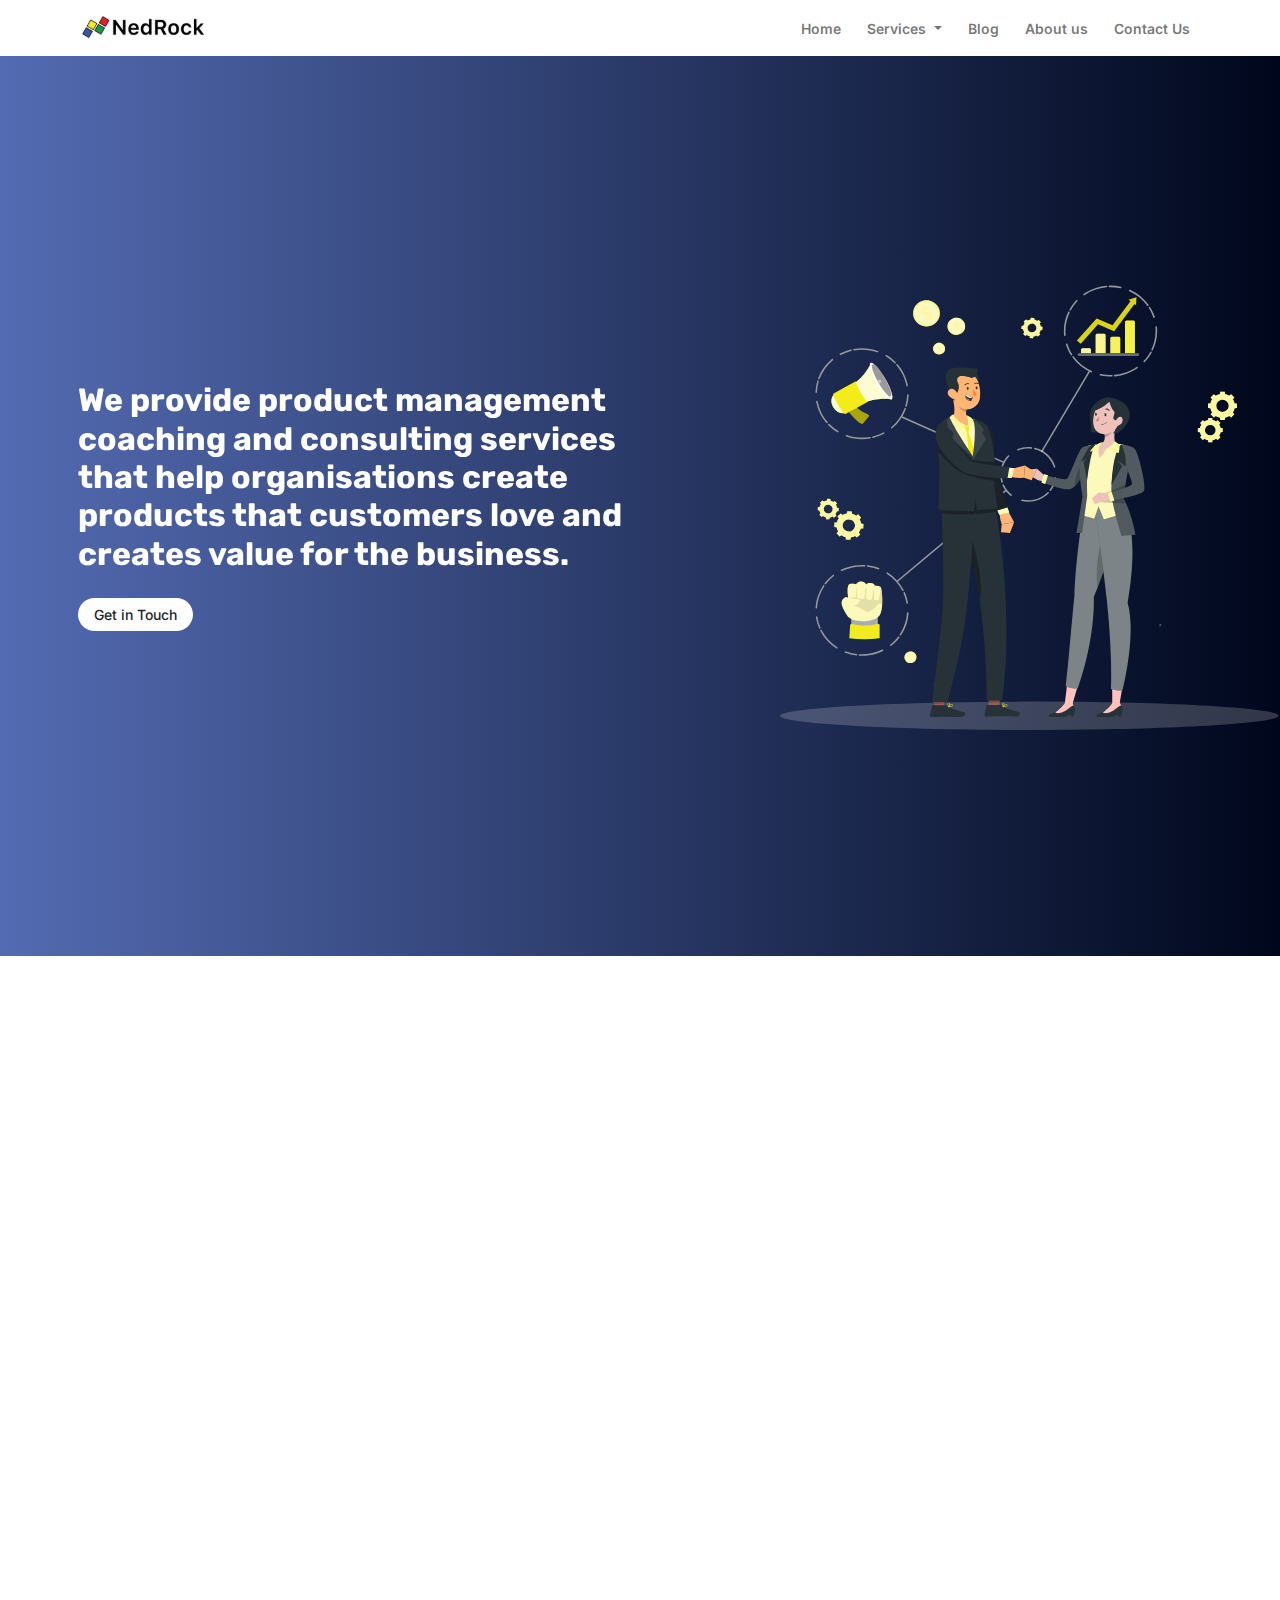
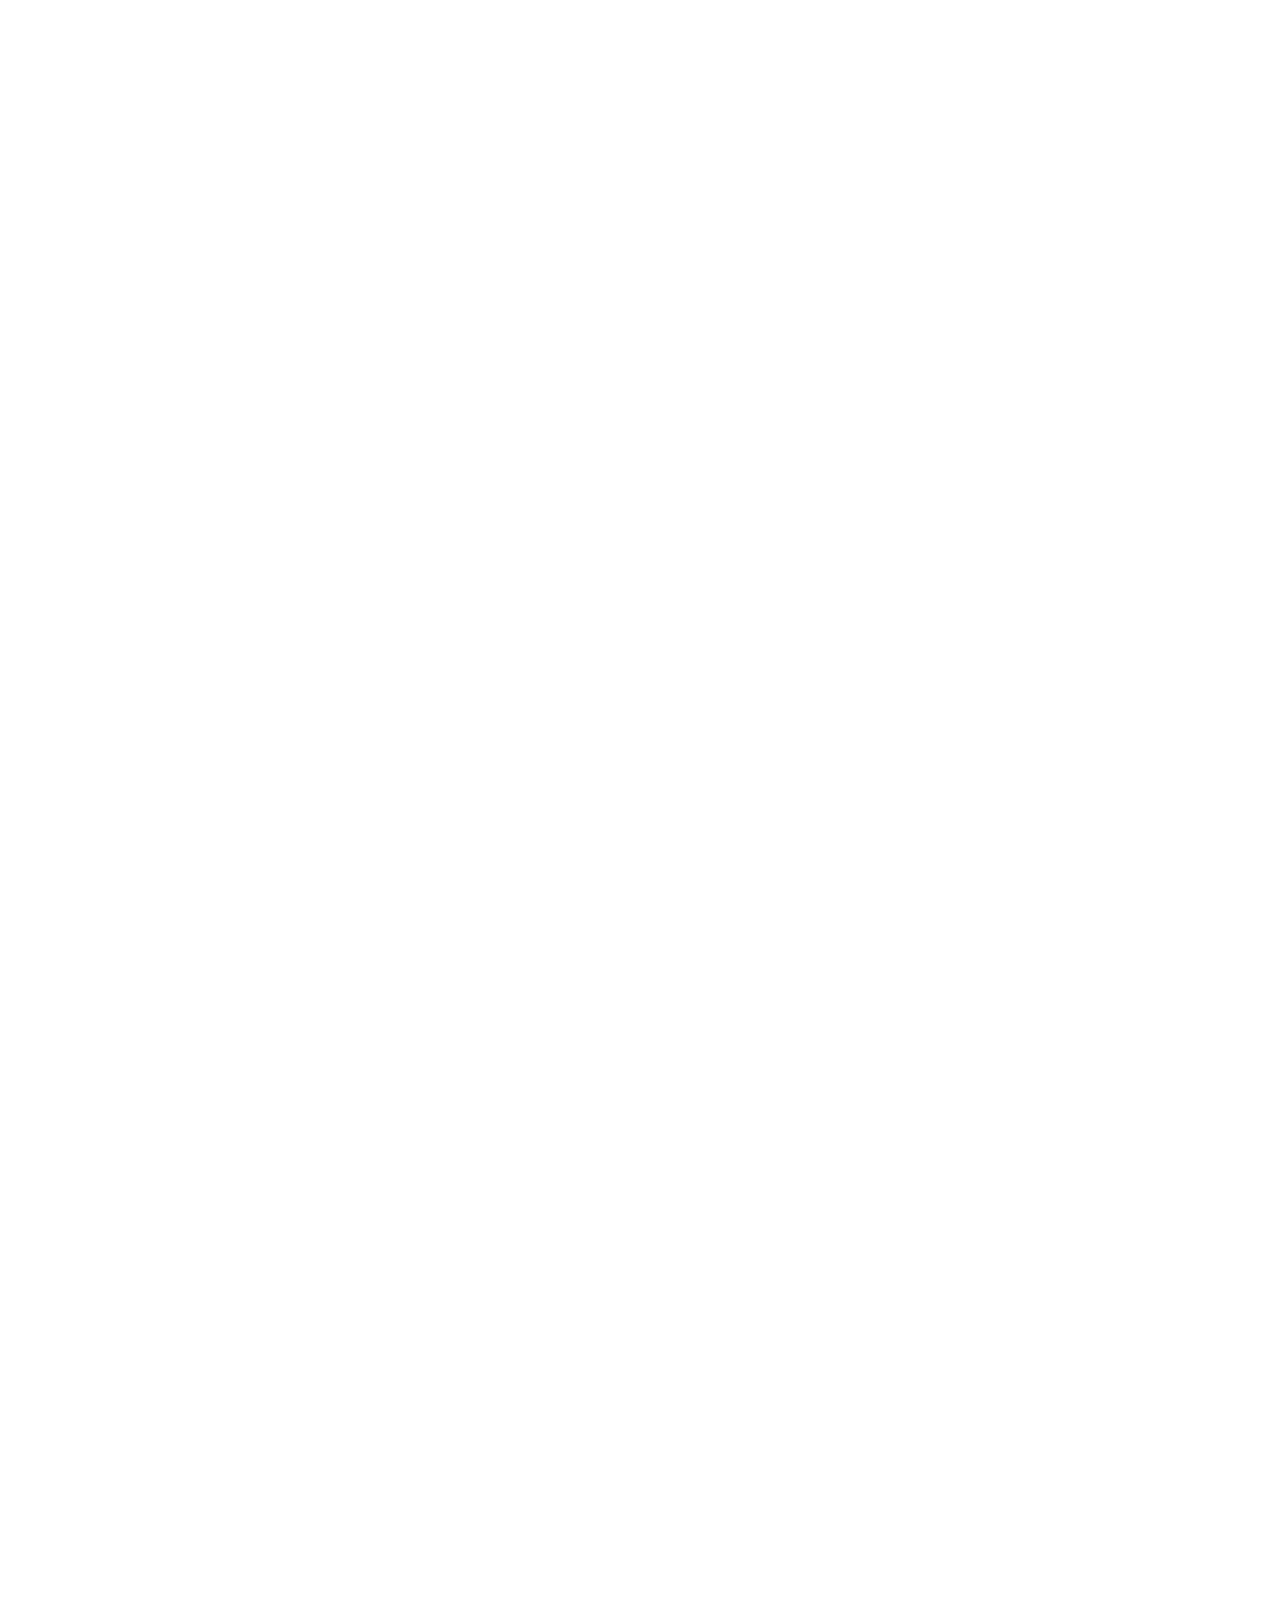
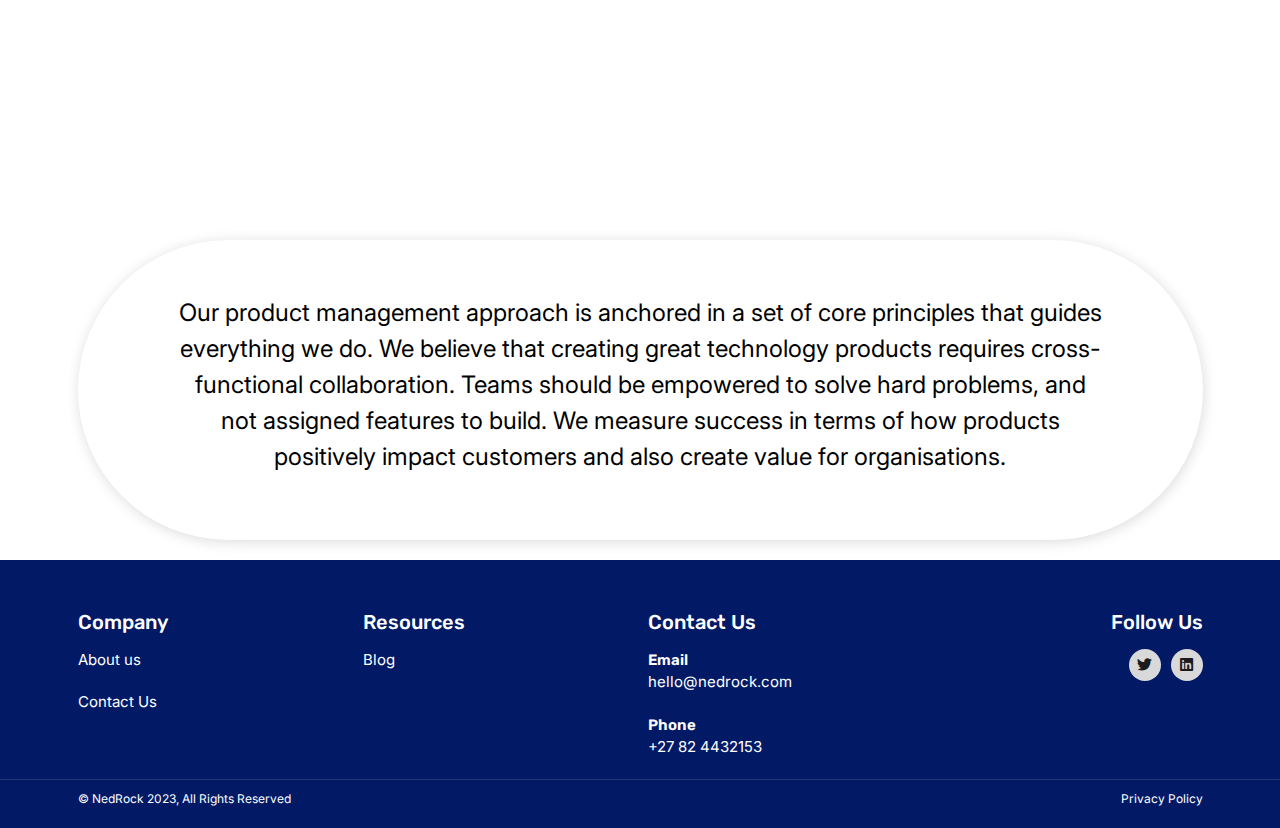
<file: index.html>
<!DOCTYPE html>
<html lang="en">

<head>
    <meta charset="UTF-8">
    <meta http-equiv="X-UA-Compatible" content="IE=edge">
    <meta name="viewport" content="width=device-width, initial-scale=1.0">
    <meta name="theme-color" content="#e2003a">
    <meta name="description"
        content="Our mission is to help our clients discover and deliver valuable technology products that customers love">
    <title>NedRock</title>
    <link rel="apple-touch-icon" sizes="180x180" href="images/favicon/apple-touch-icon.png">
    <link rel="icon" type="image/png" sizes="32x32" href="images/favicon//favicon-32x32.png">
    <link rel="icon" type="image/png" sizes="16x16" href="images/favicon//favicon-16x16.png">
    <link rel="manifest" href="images/favicon//site.webmanifest">
    <link rel="mask-icon" href="images/favicon//safari-pinned-tab.svg" color="#5bbad5">
    <meta name="msapplication-TileColor" content="#e2003a">


    <link rel="stylesheet" href="css/bootstrap.min.css">
    <link href="https://unpkg.com/aos@2.3.1/dist/aos.css" rel="stylesheet">
    <link rel="stylesheet" href="css/jquery.fancybox.min.css">
    <link rel="stylesheet" href="https://cdnjs.cloudflare.com/ajax/libs/animate.css/4.1.1/animate.min.css" />
    <link rel="stylesheet" href="css/all.min.css">
    <link rel="stylesheet" href="css/style.css">
    <link rel="stylesheet" href="css/responsive.css">
</head>

<body>

    <nav class="navbar navbar-expand-lg navbar-light bg-white">
        <div class="container">
            <a class="navbar-brand" href="index.html"><img src="images/logo.svg" alt=""></a>
            <button class="navbar-toggler" type="button" data-bs-toggle="collapse" data-bs-target="#navbarScroll"
                aria-controls="navbarScroll" aria-expanded="false" aria-label="Toggle navigation">
                <span class="navbar-toggler-icon"></span>
            </button>
            <div class="collapse navbar-collapse" id="navbarScroll">
                <ul class="navbar-nav ms-auto my-2 my-lg-0 navbar-nav-scroll" style="--bs-scroll-height: 100px;">
                    <li class="nav-item">
                        <a class="nav-link" aria-current="page" href="index.html">Home</a>
                    </li>
                    <li class="nav-item dropdown">
                        <a class="nav-link dropdown-toggle" href="#" role="button" data-bs-toggle="dropdown"
                            aria-expanded="false">
                            Services
                        </a>
                        <ul class="dropdown-menu">
                            <li><a class="dropdown-item" href="product-coaching.html">Product Coaching</a></li>
                            <li><a class="dropdown-item" href="product-consulting.html">Product Consulting</a></li>
                            <li><a class="dropdown-item" href="product-discovery.html">Product Discovery</a></li>
                            <li><a class="dropdown-item" href="product-analytics.html">Product Analytics</a></li>
                        </ul>
                    </li>
                    <li class="nav-item">
                        <a class="nav-link" href="http://nedrock.com/blog/">Blog</a>
                    </li>
                    <li class="nav-item">
                        <a class="nav-link" href="about-us.html">About us</a>
                    </li>

                    <li class="nav-item">
                        <a class="nav-link" href="contact-us.html">Contact Us</a>
                    </li>


                </ul>

            </div>
        </div>
    </nav>
    <section class="banner-gradient-wrapper">
        <div class="banner-img">
            <img src="images/customer-relation.svg" alt="customer-relation">

        </div>
        <div class="container h-100 d-flex align-items-center">
            <div class="row">
                <div class="col-lg-6 col-md-12">
                    <h1 style=""  data-aos="fade-up" data-aos-duration="800"    class="leftimg">We provide product management
                        coaching and consulting
                        services that help organisations create products that customers love and creates value for the
                        business.</h1>

                      
                    <a href="contact-us.html" class="btn btn-white">Get in Touch</a>
                </div>
            </div>
        </div>
    </section>
    <section class="what-we-offer-wrapper pt-7 pb-7">
        <div class="container">
            <h5 class="main-title" data-aos="fade-up" data-aos-duration="800">What we offer</h5>
            <div class="row d-flex align-items-center pt-7 pb-7">
                <div class="col-lg-6 col-md-12">

                    <img class="smallimag" data-aos="fade-up" data-aos-duration="800" src="images/product-coaching.svg"
                        alt="product-coaching">
                </div>
                <div class="col-lg-6 col-md-12">
                    <div class="offer-list" data-aos="fade-up" data-aos-duration="800">
                        <h6>Product Coaching</h6>
                        <p>Our experienced coaches will work alongside<br> your people imparting product management <br>
                            knowledge and skills.</p>
                        <a href="product-coaching.html" class="btn btn-primary">Learn more</a>
                    </div>

                </div>


            </div>
            <div class="row d-flex align-items-center pt-7 pb-7 column-reverse">

                <div class="col-lg-6 col-md-12">
                    <div class="offer-list" data-aos="fade-up" data-aos-duration="800">
                        <h6>Product Consulting</h6>
                        <p>We can support you with defining product <br> vision, product strategy, roadmap, hiring,<br>
                            structuring product teams and more.</p>
                        <a href="product-consulting.html" class="btn btn-primary">Learn more</a>
                    </div>

                </div>
                <div class="col-lg-6 col-md-12">
                    <div class="text-end">
                        <img class="smallimag" data-aos="fade-up" data-aos-duration="800"
                            src="images/product-consulting.svg" alt="product-consulting">
                    </div>
                </div>
            </div>
            <div class="row d-flex align-items-center pt-7 pb-7">
                <div class="col-lg-6 col-md-12">

                    <img class="smallimag" data-aos="fade-up" data-aos-duration="800" src="images/product-discovery.svg"
                        alt="product-discovery">
                </div>
                <div class="col-lg-6 col-md-12">
                    <div class="offer-list" data-aos="fade-up" data-aos-duration="800">
                        <h6>Product Discovery</h6>
                        <p>We work with product teams and help them <br> discover the right product by adopting<br>
                            modern
                            product discovery practices.</p>
                        <a href="product-discovery.html" class="btn btn-primary">Learn more</a>
                    </div>

                </div>
            </div>
            <div class="row d-flex align-items-center pt-7 pb-7 column-reverse">

                <div class="col-lg-6 col-md-12">
                    <div class="offer-list" data-aos="fade-up" data-aos-duration="800">
                        <h6>Product Analytics</h6>
                        <p>Analytics tracks how users behave and use<br> your product. We help define your metrics,
                            and<br> also
                            plan and implement product analytics.</p>
                        <a href="product-analytics.html" class="btn btn-primary">Learn more</a>
                    </div>

                </div>
                <div class="col-lg-6 col-md-12">
                    <div class="text-end">
                        <img class="smallimag" data-aos="fade-up" data-aos-duration="800"
                            src="images/product-analysis.svg" alt="/product-analysis">

                    </div>
                </div>
            </div>
        </div>
    </section>

    <section class="approch-wrapper">
        <div class="container">
            <h5 class="main-title text-center" data-aos="fade-up" data-aos-duration="800">Our Approach</h5>
            <div class="row">
                <div class="col-lg-12" style="margin-top: -32px;">
                    <div class="appro-info">
                        <p>Our product management approach is anchored in a set of core principles that guides
                            everything we do. We believe that creating great technology products requires
                            cross-functional collaboration. Teams should be empowered to solve hard problems, and not
                            assigned features to build. We measure success in terms of how products positively impact
                            customers and also create value for organisations.</p>
                    </div>
                </div>
            </div>

        </div>
    </section>

    <!-- <section class="customer-wrapper">
        <div class="container">
            <h5 class="main-title text-center" data-aos="fade-up" data-aos-duration="800">Our Customers</h5>
            <div class="row">
                <div class="col-lg-12">
                 <ul class="customer-logo-flex">
                     <li data-aos="fade-up" data-aos-duration="800">
                        <img src="images/ServCraft_whitebg 1.png" alt="">
                     </li>
                     <li data-aos="fade-up" data-aos-duration="800">
                        <img src="images/voyc 1.png" alt="">
                     </li>
                     <li data-aos="fade-up" data-aos-duration="800">
                        <img src="images/polymorph 1.png" alt="">
                     </li>
                     <li data-aos="fade-up" data-aos-duration="800">
                        <img src="images/injini-logo 1.png" alt="">
                     </li>
                     <li data-aos="fade-up" data-aos-duration="800">
                        <img src="images/logo-22seven 1.png" alt="">
                     </li>
                 </ul>
                </div>
            </div>

        </div>
    </section> -->

    <footer>
        <div class="container">
            <div class="row">
                <div class="col-lg-3 col-md-12">
                    <h6>Company</h6>
                    <ul>
                        <li>
                            <a href="about-us.html">About us</a>
                        </li>
                        <li>
                            <a href="contact-us.html">Contact Us</a>
                        </li>
                    </ul>
                </div>
                <div class="col-lg-3 col-md-12">
                    <h6>Resources</h6>
                    <ul>
                        <li>
                            <a href=" http://nedrock.com/blog/">Blog</a>
                        </li>

                    </ul>
                </div>
                <div class="col-lg-3 col-md-12">
                    <h6>Contact Us</h6>
                    <ul>
                        <li>
                            <span>Email
                            </span>
                            <a href="mailto: hello@nedrock.com"> hello@nedrock.com</a>
                        </li>
                        <li>
                            <span>Phone
                            </span>
                            <a href="tel:+27824432153">+27 82 4432153</a>
                        </li>
                    </ul>
                </div>
                <div class="col-lg-3 col-md-12 d-flex align-items-end flex-column">
                    <h6>Follow Us</h6>
                    <ul class="d-flex align-items-center">
                        <li>
                            <a class="social-icon me-2" href="https://twitter.com/nedrocksa"><i
                                    class="fab fa-twitter"></i></a>
                        </li>
                        <li class="ps-2">
                            <a class="social-icon" href="https://www.linkedin.com/company/15159269"><i
                                    class="fab fa-linkedin"></i></a>
                        </li>
                    </ul>
                </div>

            </div>
        </div>
        <div class="copyright">
            <div class="container">
                <div class="row">
                    <div class="col-lg-6 col-md-6 col-6">
                        <p>© NedRock 2023, All Rights Reserved</p>
                    </div>
                    <div class="col-lg-6 col-md-6 col-6">
                        <a href="privacy.html">Privacy Policy</a>
                    </div>


                </div>
            </div>
        </div>

    </footer>

    <script src="js/jquery.3.6.0.min.js"></script>
    <script src="js/bootstrap.min.js"></script>
    <script src="js/jquery.fancybox.min.js"></script>
    <script src="https://unpkg.com/aos@2.3.1/dist/aos.js"></script>
    <script>
        AOS.init();
    </script>

</body>

</html>
</file>
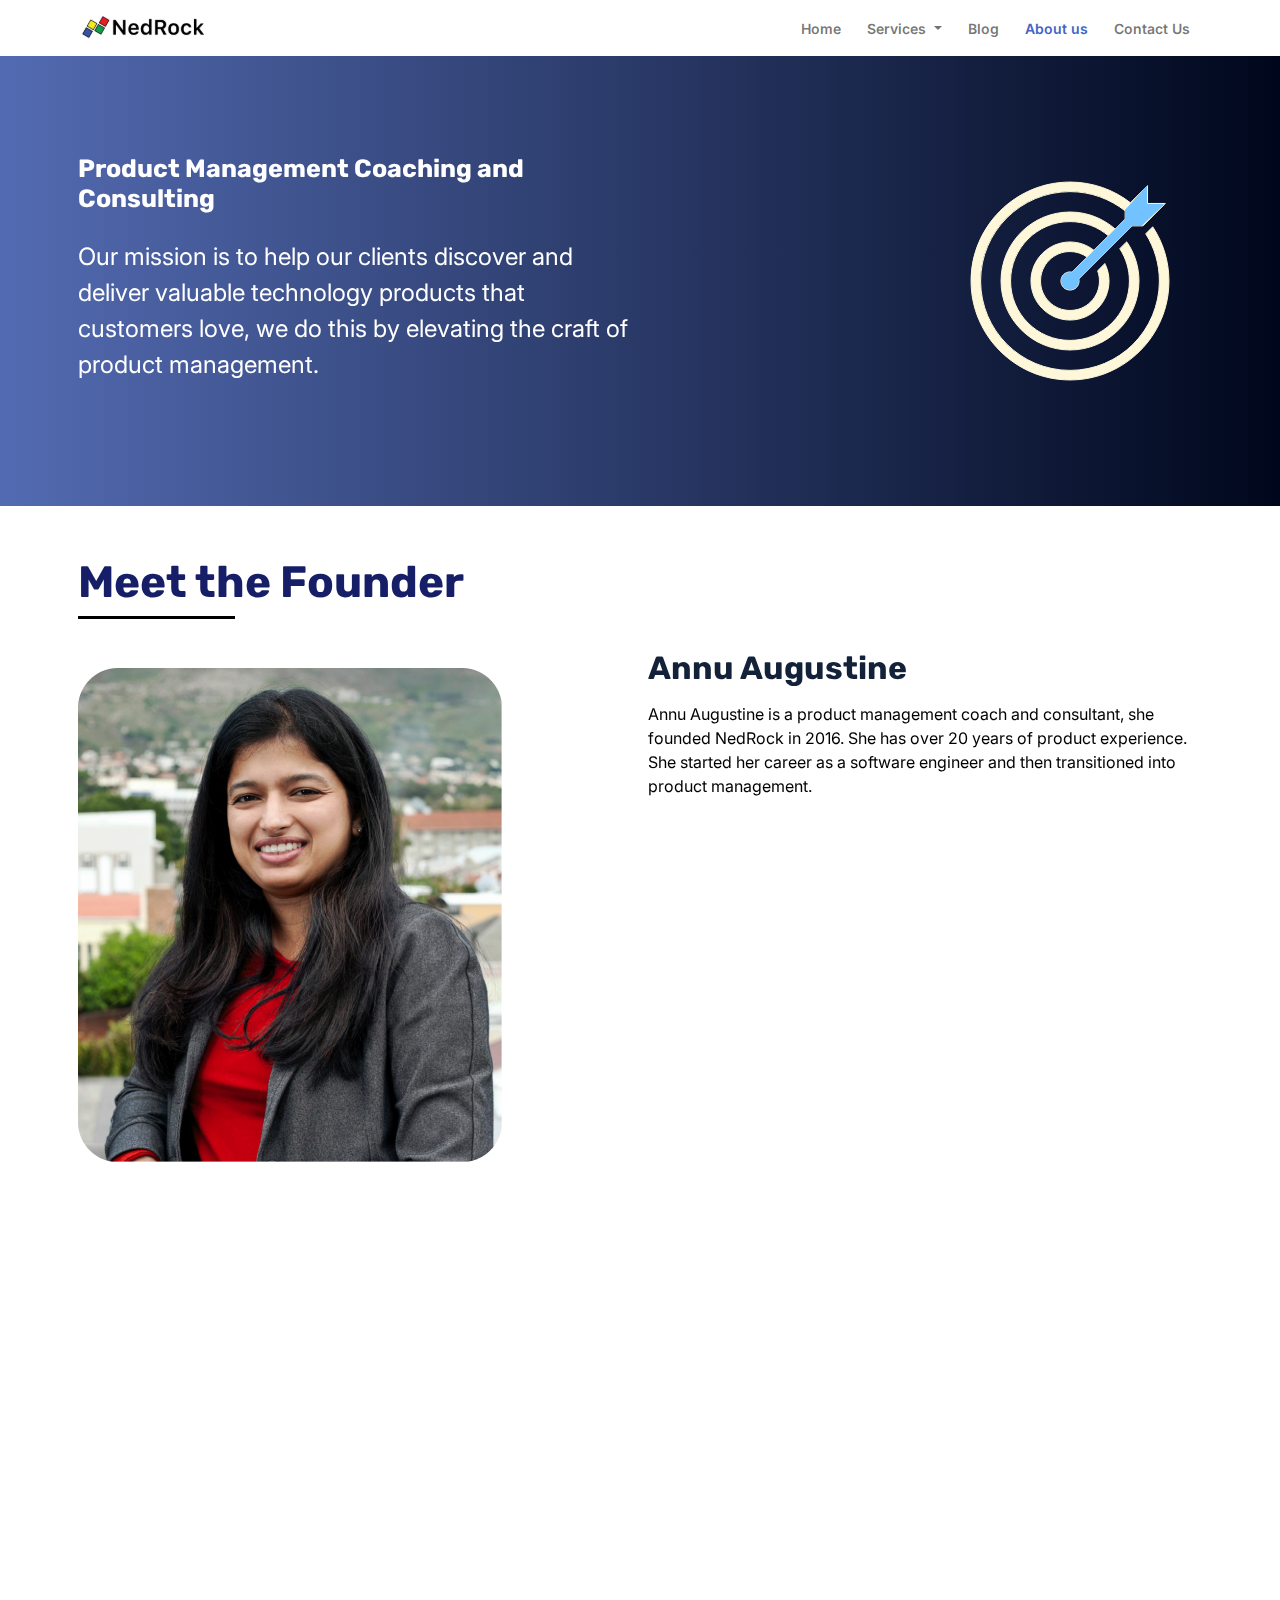
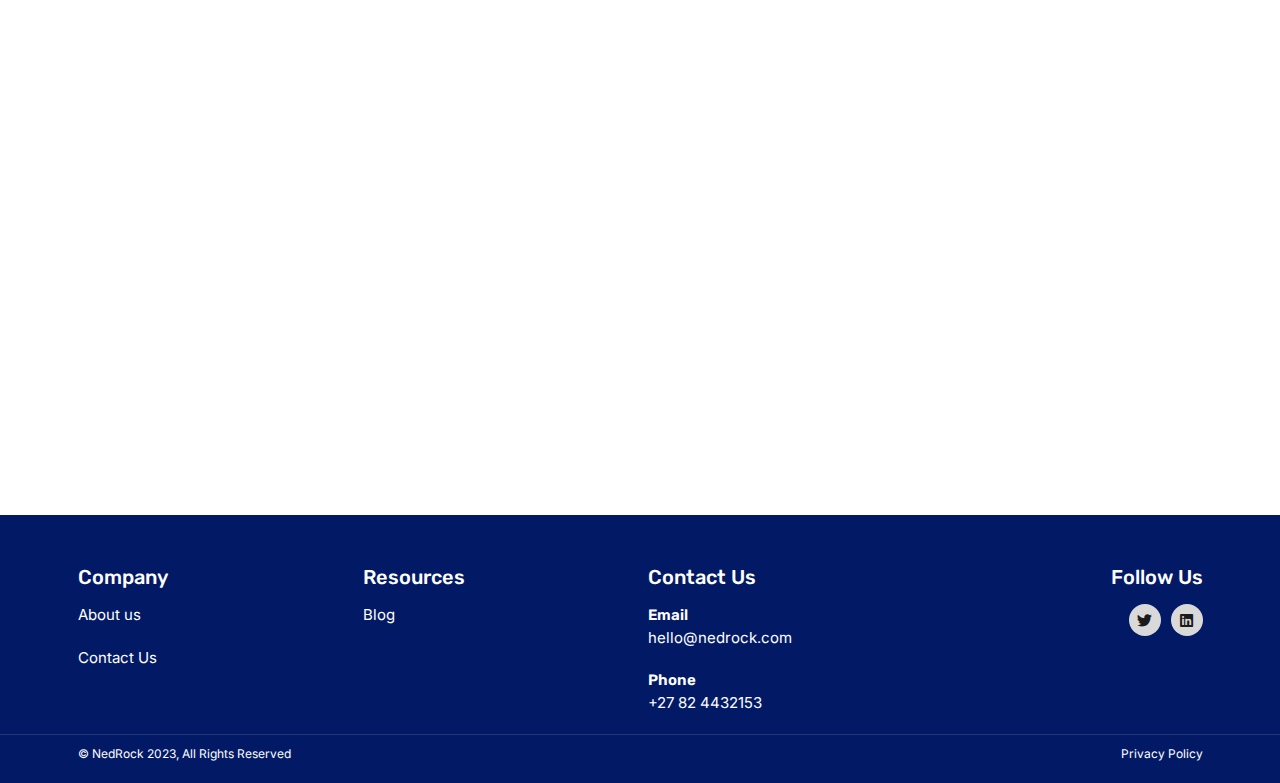
<file: about-us.html>
<!DOCTYPE html>
<html lang="en">

<head>
    <meta charset="UTF-8">
    <meta http-equiv="X-UA-Compatible" content="IE=edge">
    <meta name="viewport" content="width=device-width, initial-scale=1.0">
    <meta name="theme-color" content="#e2003a">
    <meta name="description"
        content="Our mission is to help our clients discover and deliver valuable technology products that customers love">
    <title>NedRock</title>
    <link rel="apple-touch-icon" sizes="180x180" href="images/favicon/apple-touch-icon.png">
    <link rel="icon" type="image/png" sizes="32x32" href="images/favicon//favicon-32x32.png">
    <link rel="icon" type="image/png" sizes="16x16" href="images/favicon//favicon-16x16.png">
    <link rel="manifest" href="images/favicon//site.webmanifest">
    <link rel="mask-icon" href="images/favicon//safari-pinned-tab.svg" color="#5bbad5">
    <meta name="msapplication-TileColor" content="#e2003a">

    <link rel="stylesheet" href="css/bootstrap.min.css">
    <link href="https://unpkg.com/aos@2.3.1/dist/aos.css" rel="stylesheet">
    <link rel="stylesheet" href="css/jquery.fancybox.min.css">
    <link rel="stylesheet" href="https://cdnjs.cloudflare.com/ajax/libs/animate.css/4.1.1/animate.min.css" />
    <link rel="stylesheet" href="css/all.min.css">
    <link rel="stylesheet" href="css/style.css">
    <link rel="stylesheet" href="css/responsive.css">
</head>

<body>

    <nav class="navbar navbar-expand-lg navbar-light bg-white">
        <div class="container">
            <a class="navbar-brand" href="index.html"><img src="images/logo.svg" alt=""></a>
            <button class="navbar-toggler" type="button" data-bs-toggle="collapse" data-bs-target="#navbarScroll"
                aria-controls="navbarScroll" aria-expanded="false" aria-label="Toggle navigation">
                <span class="navbar-toggler-icon"></span>
            </button>
            <div class="collapse navbar-collapse" id="navbarScroll">
                <ul class="navbar-nav ms-auto my-2 my-lg-0 navbar-nav-scroll" style="--bs-scroll-height: 100px;">
                    <li class="nav-item">
                        <a class="nav-link" aria-current="page" href="index.html">Home</a>
                    </li>
                    <li class="nav-item dropdown">
                        <a class="nav-link dropdown-toggle " href="#" role="button" data-bs-toggle="dropdown" aria-expanded="false">
                          Services
                        </a>
                        <ul class="dropdown-menu">
                          <li><a class="dropdown-item" href="product-coaching.html">Product Coaching</a></li>
                          <li><a class="dropdown-item" href="product-consulting.html">Product Consulting</a></li>
                          <li><a class="dropdown-item" href="product-discovery.html">Product Discovery</a></li>
                          <li><a class="dropdown-item" href="product-analytics.html">Product Analytics</a></li>
                        </ul>
                      </li>
                    <li class="nav-item">
                        <a class="nav-link" href="http://nedrock.com/blog/">Blog</a>
                    </li>
                    <li class="nav-item">
                        <a class="nav-link active" href="about-us.html">About us</a>
                    </li>

                    <li class="nav-item">
                        <a class="nav-link" href="contact-us.html">Contact Us</a>
                    </li>


                </ul>

            </div>
        </div>
    </nav>
    <section class="banner-gradient-wrapper banner-half">

        <div class="container h-100">
            <div class="row h-100 d-flex align-items-center">
                <div class="col-lg-6 col-md-6 col-6"  data-aos="fade-up" data-aos-duration="800">
                    <h1>Product Management Coaching and Consulting</h1>
                    <p>Our mission is to help our clients discover and deliver valuable technology products that customers love, we do this by elevating the craft of product management.</p>
                </div>
                <div class="col-lg-6 col-md-6 col-6 text-center">
                    <img  data-aos="fade-up" data-aos-duration="800" class="img-fluid imleft" src="images/mission.svg" alt="get-in-touch">
                </div>
            </div>
        </div>
    </section>

    <section class="page-wrapper product-wrapper privacy-wrapper pt-7 pb-7">
        <div class="container">
            <h5 class="main-title mb-3"  data-aos="fade-up" data-aos-duration="800">Meet the Founder</h5>
            <div class="row d-flex align-items-center">
                <div class="col-lg-6 col-md-12">
                    <img  data-aos="fade-up" data-aos-duration="800" src="images/AnnuAugustine.png" alt="">
                </div>

                <div class="col-lg-6 col-md-12">
                    <h1  data-aos="fade-up" data-aos-duration="800">
                        Annu Augustine</h1>
                    <p class="mb-3"  data-aos="fade-up" data-aos-duration="800">
                        Annu Augustine is a product management coach and consultant, she founded NedRock in 2016. She
                        has over 20 years of product experience. She started her career as a software engineer and then
                        transitioned into product management.
                    </p>

                    <p class="mb-3"  data-aos="fade-up" data-aos-duration="800">
                        Annu found her true passion in product management and truly understands how difficult it is to
                        be a product leader and product manager. She has hands on experience being a product person and
                        loves the magic that happens with product managers, designers and developers collaborate to
                        create innovative products. </p>



                    <p class="mb-3"  data-aos="fade-up" data-aos-duration="800">
                        She works with product teams and leaders, helping them adopt product discovery activities and
                        transition to empowered teams that focus on actual outcomes and not features.
                    </p>

                    <p class="mb-3"  data-aos="fade-up" data-aos-duration="800">
                        She contributes regularly to the product community and founded Cape Town Product Meetup. She is
                        also a mentor and advisor at a number of organisations.
                    </p>

            </div>


        </div>

        </div>
        <div class="container pt-7 pb-7">
            <h5 class="main-title mb-3"  data-aos="fade-up" data-aos-duration="800">Our Approach to Product Management </h5>
            <div class="row d-flex align-items-center">
                <div class="col-lg-5 col-md-12">
                    <img  data-aos="fade-up" data-aos-duration="800" src="images/management.svg" alt="">
                </div>

                <div class="col-lg-7 col-md-12">
                    <div class="manage-wrapper">
                        <div class="manage-flex ">
                            <div class="manage-card"  data-aos="fade-up" data-aos-duration="800">
                                <div class="output-img">
                                    <img src="images/output.svg"  alt="">
                                    <img src="images/output-active.svg"  alt="">
                                </div>
                                <h3>Outcome over output</h3>
                                <p>We measure success in terms of how products positively impact customers and create value for organisations.</p>
                               </div>
                               <div class="manage-card mt-0"  data-aos="fade-up" data-aos-duration="800">
                                <div class="output-img">
                                    <img src="images/mindset.svg"  alt="">
                                    <img src="images/mindset-active.svg"  alt="">
                                </div>
                                <h3>Experimental mindset</h3>
                                <p>We encourage a culture of experimentation and focus on product discovery activities before jumping into solutions.</p>
                               </div>
                             
                        </div>
                        <div class="manage-flex mt-5">
    
                            <div class="manage-card "  data-aos="fade-up" data-aos-duration="800">
                                <div class="output-img">
                                    <img src="images/empower.svg"  alt="">
                                    <img src="images/empower-active.svg"  alt="">
                                </div>
                                <h3>Empowered teams</h3>
                                <p>We believe in assigning teams problems to solve rather than features to build.</p>
                               </div>
                             
                               <div class="manage-card"  data-aos="fade-up" data-aos-duration="800">
                                <div class="output-img">
                                    <img src="images/collaboration.svg"  alt="">
                                    <img src="images/collaboration-active.svg"  alt="">
                                </div>
                                <h3>Collaboration</h3>
                                <p>Delivering great customer experiences requires cross-functional collaboration .</p>
                               </div>
                        </div>
                    </div>
                   
                 

            </div>


        </div>

        </div>
    </section>







    <footer>
        <div class="container">
            <div class="row">
                <div class="col-lg-3 col-md-12">
                  <h6>Company</h6>
                  <ul>
                      <li>
                          <a href="about-us.html">About us</a>
                      </li>
                      <li>
                        <a href="contact-us.html">Contact Us</a>
                    </li>
                  </ul>
                    </div>
                    <div class="col-lg-3 col-md-12">
                        <h6>Resources</h6>
                  <ul>
                      <li>
                          <a href="http://nedrock.com/blog/">Blog</a>
                      </li>
                    
                  </ul>
                    </div>
                    <div class="col-lg-3 col-md-12">
                        <h6>Contact Us</h6>
                        <ul>
                            <li>
                                <span>Email
                                   </span>
                                <a href="mailto: hello@nedrock.com"> hello@nedrock.com</a>
                            </li>
                            <li>
                                <span>Phone
                                    </span>
                              <a href="tel:+27824432153">+27 82 4432153</a>
                          </li>
                        </ul>
                    </div>
                    <div class="col-lg-3 col-md-12 d-flex align-items-end flex-column">
                        <h6>Follow Us</h6>
                        <ul class="d-flex align-items-center">
                            <li>
                                <a class="social-icon me-2" href="https://twitter.com/nedrocksa"><i class="fab fa-twitter"></i></a>
                            </li>
                            <li class="ps-2">
                                <a class="social-icon" href="https://www.linkedin.com/company/15159269"><i class="fab fa-linkedin"></i></a>
                          </li>
                        </ul>
                    </div>
    
            </div>
        </div>
        <div class="copyright">
            <div class="container">
                <div class="row">
                    <div class="col-lg-6 col-md-6 col-6">
                      <p>© NedRock 2023, All Rights Reserved</p>
                        </div>
                        <div class="col-lg-6 col-md-6 col-6">
                       <a href="privacy.html">Privacy Policy</a>
                        </div>
                     
        
                </div>
            </div>
        </div>
       
    </footer>

    <script src="js/jquery.3.6.0.min.js"></script>
    <script src="js/bootstrap.min.js"></script>
    <script src="js/jquery.fancybox.min.js"></script>
    <script src="https://unpkg.com/aos@2.3.1/dist/aos.js"></script>
    <script>
        AOS.init();
 </script>

</body>

</html>
</file>
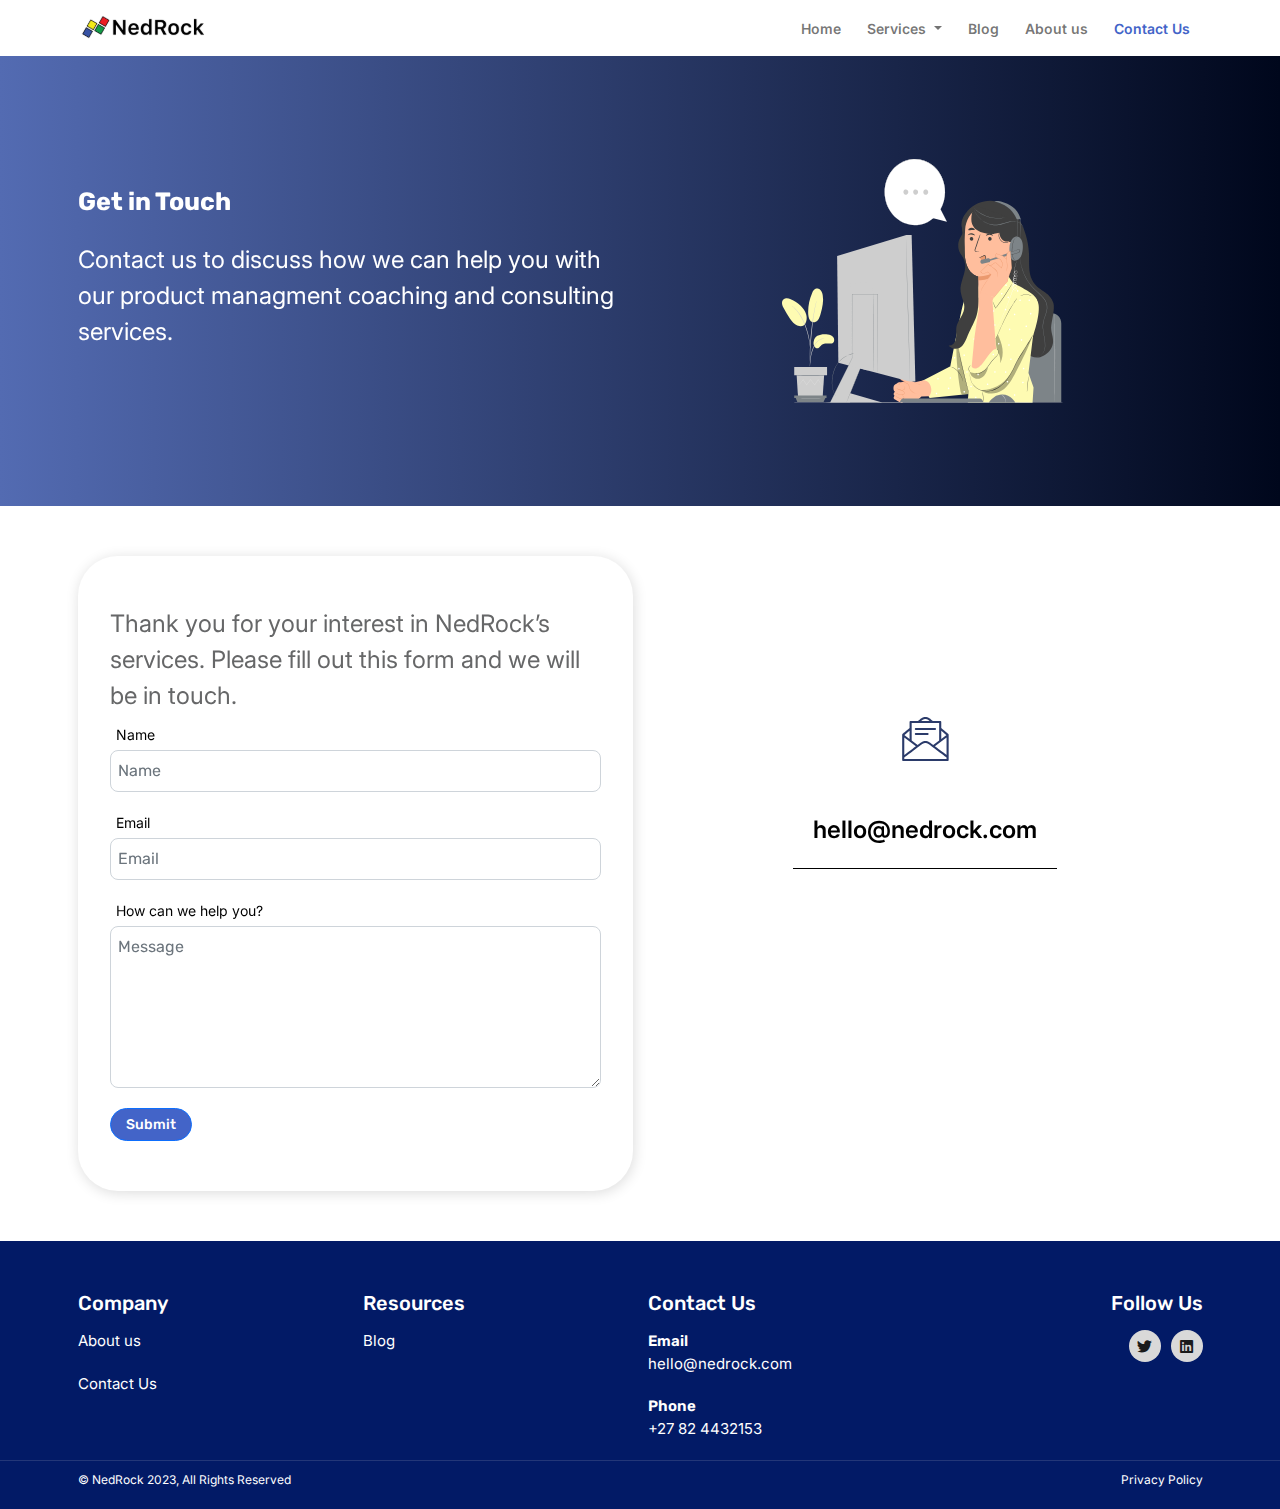
<file: contact-us.html>
<!DOCTYPE html>
<html lang="en">

<head>
    <meta charset="UTF-8">
    <meta http-equiv="X-UA-Compatible" content="IE=edge">
    <meta name="viewport" content="width=device-width, initial-scale=1.0">
    <meta name="theme-color" content="#e2003a">
    <meta name="description"
        content="Our mission is to help our clients discover and deliver valuable technology products that customers love">
    <title>NedRock</title>
    <link rel="apple-touch-icon" sizes="180x180" href="images/favicon/apple-touch-icon.png">
    <link rel="icon" type="image/png" sizes="32x32" href="images/favicon//favicon-32x32.png">
    <link rel="icon" type="image/png" sizes="16x16" href="images/favicon//favicon-16x16.png">
    <link rel="manifest" href="images/favicon//site.webmanifest">
    <link rel="mask-icon" href="images/favicon//safari-pinned-tab.svg" color="#5bbad5">
    <meta name="msapplication-TileColor" content="#e2003a">

    <link rel="stylesheet" href="css/bootstrap.min.css">
    <link href="https://unpkg.com/aos@2.3.1/dist/aos.css" rel="stylesheet">
    <link rel="stylesheet" href="css/jquery.fancybox.min.css">
    <link rel="stylesheet" href="https://cdnjs.cloudflare.com/ajax/libs/animate.css/4.1.1/animate.min.css" />
    <link rel="stylesheet" href="css/all.min.css">
    <link rel="stylesheet" href="css/style.css">
    <link rel="stylesheet" href="css/responsive.css">
</head>

<body>

    <nav class="navbar navbar-expand-lg navbar-light bg-white">
        <div class="container">
            <a class="navbar-brand" href="index.html"><img src="images/logo.svg" alt=""></a>
            <button class="navbar-toggler" type="button" data-bs-toggle="collapse" data-bs-target="#navbarScroll"
                aria-controls="navbarScroll" aria-expanded="false" aria-label="Toggle navigation">
                <span class="navbar-toggler-icon"></span>
            </button>
            <div class="collapse navbar-collapse" id="navbarScroll">
                <ul class="navbar-nav ms-auto my-2 my-lg-0 navbar-nav-scroll" style="--bs-scroll-height: 100px;">
                    <li class="nav-item">
                        <a class="nav-link" aria-current="page" href="index.html">Home</a>
                    </li>
                    <li class="nav-item dropdown">
                        <a class="nav-link dropdown-toggle" href="#" role="button" data-bs-toggle="dropdown" aria-expanded="false">
                          Services
                        </a>
                        <ul class="dropdown-menu">
                          <li><a class="dropdown-item" href="product-coaching.html">Product Coaching</a></li>
                          <li><a class="dropdown-item" href="product-consulting.html">Product Consulting</a></li>
                          <li><a class="dropdown-item" href="product-discovery.html">Product Discovery</a></li>
                          <li><a class="dropdown-item" href="product-analytics.html">Product Analytics</a></li>
                        </ul>
                      </li>
                    <li class="nav-item">
                        <a class="nav-link" href="http://nedrock.com/blog/">Blog</a>
                    </li>
                    <li class="nav-item">
                        <a class="nav-link" href="about-us.html">About us</a>
                    </li>

                    <li class="nav-item">
                        <a class="nav-link active" href="contact-us.html">Contact Us</a>
                    </li>


                </ul>

            </div>
        </div>
    </nav>
    <section class="banner-gradient-wrapper banner-half">
       
        <div class="container h-100">
            <div class="row h-100 d-flex align-items-center column-reverse">
                <div class="col-lg-6 col-md-6 col-12"  data-aos="fade-up" data-aos-duration="800">
                    <h1>Get in Touch</h1>
                    <p>Contact us to discuss how we can help you with our product managment coaching and consulting services.</p>
                </div>
                <div class="col-lg-6 col-md-6 col-12 text-center"  data-aos="fade-up" data-aos-duration="800">
                    <img style=" max-width: 74%; height: 244px; " class="img-fluid" src="images/get-in-touch.svg" alt="get-in-touch">
                </div>
            </div>
        </div>
    </section>

<section class="page-wrapper pt-7 pb-7">
    <div class="container">
        <div class="row d-flex align-items-center">
            <div class="col-lg-6 col-md-12"  data-aos="fade-up" data-aos-duration="800">
                <div class="form contact-form">
                    <p>Thank you for your interest in NedRock’s services.
                        Please fill out this form and we will be in touch.</p>
                        <form action="">
                            <div class="form-group">
                                <label for="">Name </label>
                               <input type="text" class="form-control"  placeholder="Name" name="" id="">
                            </div>
                            <div class="form-group">
                                <label for="">Email </label>
                               <input type="text" class="form-control" placeholder="Email" name="" id="">
                            </div>
                            <div class="form-group">
                                <label for="">How can we help you? </label>
                               <textarea name="" id="" cols="30" rows="6"  placeholder="Message" class="form-control"></textarea>
                            </div>
                            <button class="btn btn-primary">Submit</button>
                        </form>
                </div>
            </div>
            <div class="col-lg-6 col-md-12 text-center">

                <ul class="get-link"><li  data-aos="fade-up" data-aos-duration="800">
                    <a href="mailto:hello@nedrock.com">
                   <img src="images/icons8-email_open 1.svg" alt="">
                 hello@nedrock.com</a>
                </li>
                <li  data-aos="fade-up" data-aos-duration="800">
                    <a href="tel:+27824432153">
                    <img src="images/icons8-phone 1.svg" alt="">
                   +27 82 443 2153</a>
                 </li>
                </ul>
            </div>
        </div>
    </div>
</section>






<footer>
    <div class="container">
        <div class="row">
            <div class="col-lg-3 col-md-12">
              <h6>Company</h6>
              <ul>
                  <li>
                      <a href="about-us.html">About us</a>
                  </li>
                  <li>
                    <a href="contact-us.html">Contact Us</a>
                </li>
              </ul>
                </div>
                <div class="col-lg-3 col-md-12">
                    <h6>Resources</h6>
              <ul>
                  <li>
                      <a href="http://nedrock.com/blog/">Blog</a>
                  </li>
                
              </ul>
                </div>
                <div class="col-lg-3 col-md-12">
                    <h6>Contact Us</h6>
                    <ul>
                        <li>
                            <span>Email
                               </span>
                            <a href="mailto: hello@nedrock.com"> hello@nedrock.com</a>
                        </li>
                        <li>
                            <span>Phone
                                </span>
                          <a href="tel:+27824432153">+27 82 4432153</a>
                      </li>
                    </ul>
                </div>
                <div class="col-lg-3 col-md-12 d-flex align-items-end flex-column">
                    <h6>Follow Us</h6>
                    <ul class="d-flex align-items-center">
                        <li>
                            <a class="social-icon me-2" href="https://twitter.com/nedrocksa"><i class="fab fa-twitter"></i></a>
                        </li>
                        <li class="ps-2">
                            <a class="social-icon" href="https://www.linkedin.com/company/15159269"><i class="fab fa-linkedin"></i></a>
                      </li>
                    </ul>
                </div>

        </div>
    </div>
    <div class="copyright">
        <div class="container">
            <div class="row">
                <div class="col-lg-6 col-md-6 col-6">
                  <p>© NedRock 2023, All Rights Reserved</p>
                    </div>
                    <div class="col-lg-6 col-md-6 col-6">
                   <a href="privacy.html">Privacy Policy</a>
                    </div>
                 
    
            </div>
        </div>
    </div>
   
</footer>
    <script src="js/jquery.3.6.0.min.js"></script>
    <script src="js/bootstrap.min.js"></script>
    <script src="js/jquery.fancybox.min.js"></script>
    <script src="https://unpkg.com/aos@2.3.1/dist/aos.js"></script>
    <script>
        AOS.init();
 </script>

</body>

</html>
</file>
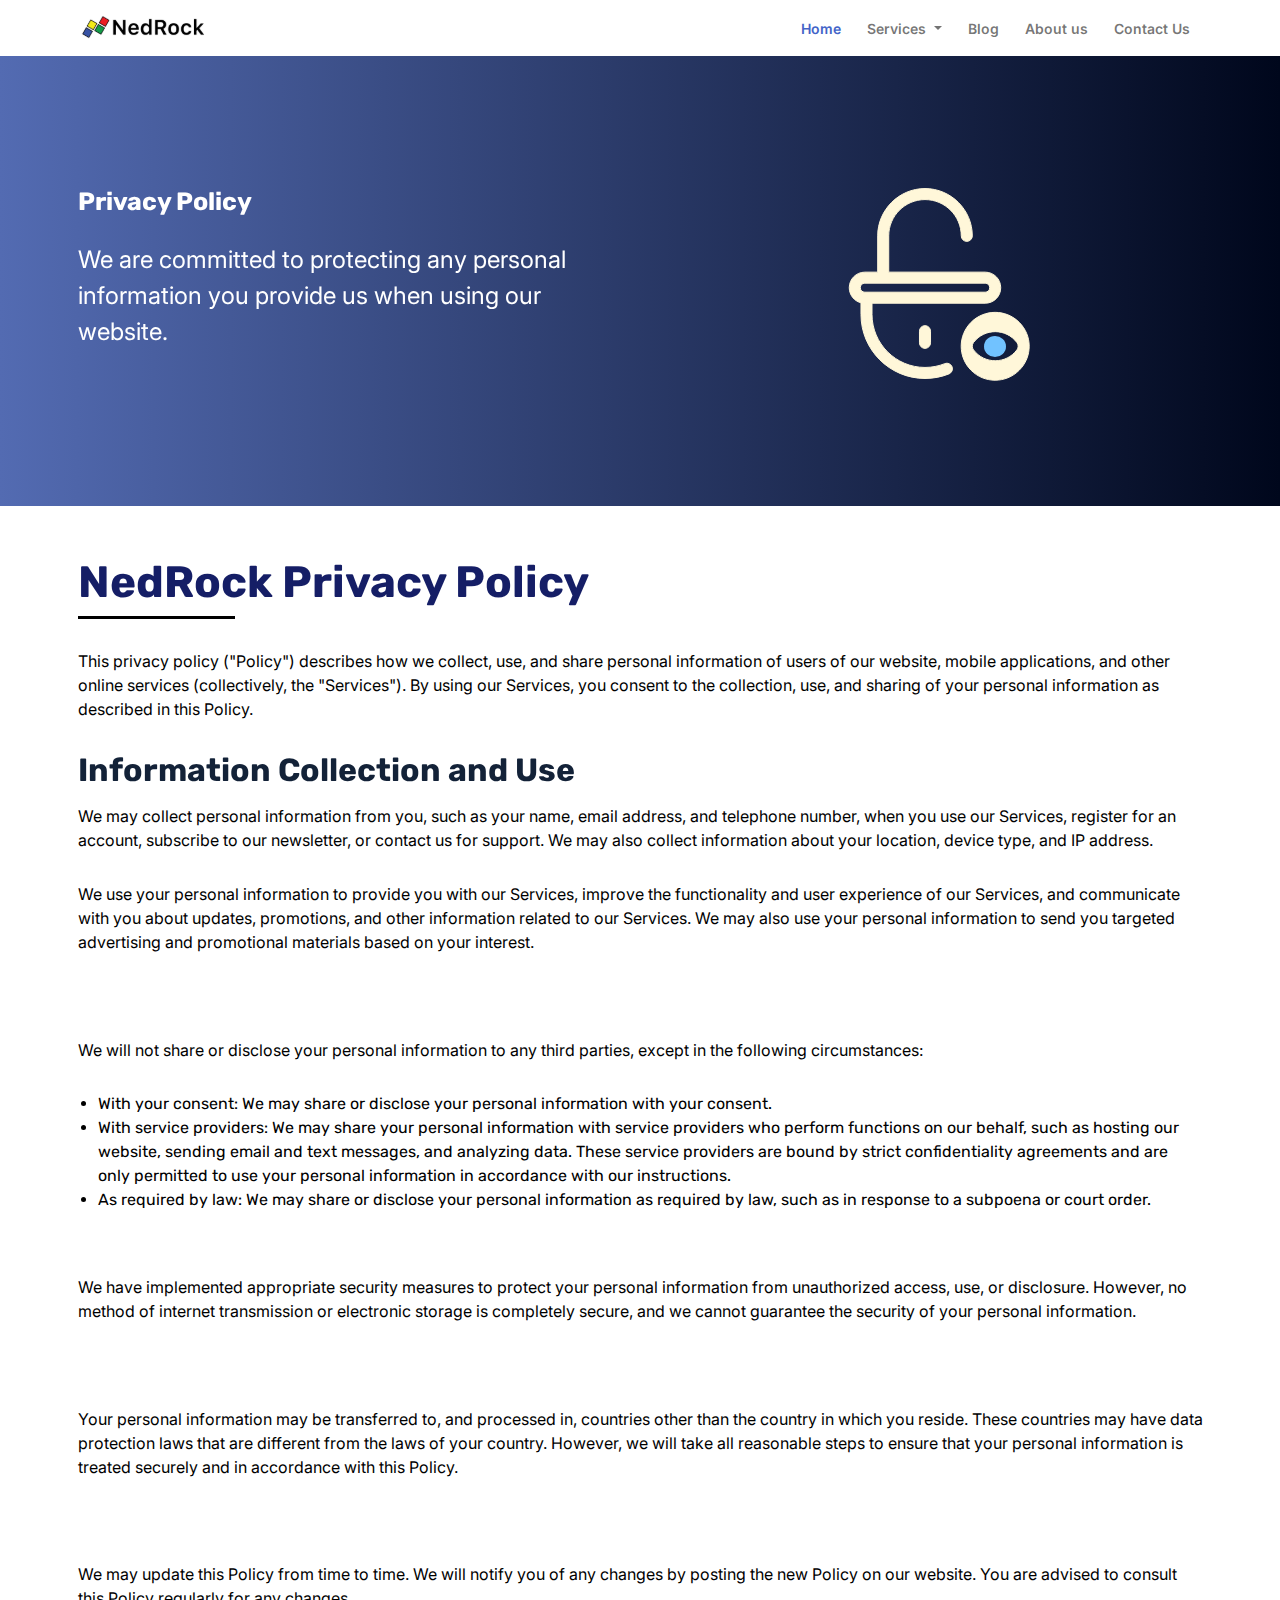
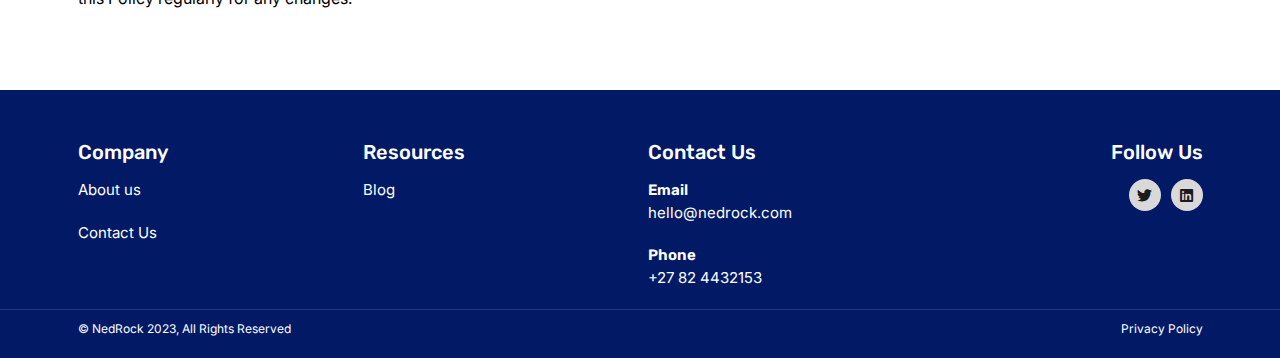
<file: privacy.html>
<!DOCTYPE html>
<html lang="en">

<head>
    <meta charset="UTF-8">
    <meta http-equiv="X-UA-Compatible" content="IE=edge">
    <meta name="viewport" content="width=device-width, initial-scale=1.0">
    <meta name="theme-color" content="#e2003a">
    <meta name="description"
        content="Our mission is to help our clients discover and deliver valuable technology products that customers love">
    <title>NedRock</title>
    <link rel="apple-touch-icon" sizes="180x180" href="images/favicon/apple-touch-icon.png">
    <link rel="icon" type="image/png" sizes="32x32" href="images/favicon//favicon-32x32.png">
    <link rel="icon" type="image/png" sizes="16x16" href="images/favicon//favicon-16x16.png">
    <link rel="manifest" href="images/favicon//site.webmanifest">
    <link rel="mask-icon" href="images/favicon//safari-pinned-tab.svg" color="#5bbad5">
    <meta name="msapplication-TileColor" content="#e2003a">

    <link rel="stylesheet" href="css/bootstrap.min.css">
    <link href="https://unpkg.com/aos@2.3.1/dist/aos.css" rel="stylesheet">
    <link rel="stylesheet" href="css/jquery.fancybox.min.css">
    <link rel="stylesheet" href="https://cdnjs.cloudflare.com/ajax/libs/animate.css/4.1.1/animate.min.css" />
    <link rel="stylesheet" href="css/all.min.css">
    <link rel="stylesheet" href="css/style.css">
    <link rel="stylesheet" href="css/responsive.css">
</head>

<body>

    <nav class="navbar navbar-expand-lg navbar-light bg-white">
        <div class="container">
            <a class="navbar-brand" href="index.html"><img src="images/logo.svg" alt=""></a>
            <button class="navbar-toggler" type="button" data-bs-toggle="collapse" data-bs-target="#navbarScroll"
                aria-controls="navbarScroll" aria-expanded="false" aria-label="Toggle navigation">
                <span class="navbar-toggler-icon"></span>
            </button>
            <div class="collapse navbar-collapse" id="navbarScroll">
                <ul class="navbar-nav ms-auto my-2 my-lg-0 navbar-nav-scroll" style="--bs-scroll-height: 100px;">
                    <li class="nav-item">
                        <a class="nav-link active" aria-current="page" href="index.html">Home</a>
                    </li>
                    <li class="nav-item dropdown">
                        <a class="nav-link dropdown-toggle" href="#" role="button" data-bs-toggle="dropdown"
                            aria-expanded="false">
                            Services
                        </a>
                        <ul class="dropdown-menu">
                            <li><a class="dropdown-item" href="product-coaching.html">Product Coaching</a></li>
                            <li><a class="dropdown-item" href="product-consulting.html">Product Consulting</a></li>
                            <li><a class="dropdown-item" href="product-discovery.html">Product Discovery</a></li>
                            <li><a class="dropdown-item" href="product-analytics.html">Product Analytics</a></li>
                        </ul>
                    </li>
                    <li class="nav-item">
                        <a class="nav-link" href="http://nedrock.com/blog/">Blog</a>
                    </li>
                    <li class="nav-item">
                        <a class="nav-link" href="about-us.html">About us</a>
                    </li>

                    <li class="nav-item">
                        <a class="nav-link" href="contact-us.html">Contact Us</a>
                    </li>


                </ul>

            </div>
        </div>
    </nav>
    <section class="banner-gradient-wrapper banner-half">

        <div class="container h-100">
            <div class="row h-100 d-flex align-items-center">
                <div class="col-lg-6 col-md-6 col-6" data-aos="fade-up" data-aos-duration="800">
                    <h1>Privacy Policy</h1>
                    <p>We are committed to protecting any personal information you provide us when using our website.
                    </p>
                </div>
                <div class="col-lg-6 col-md-6 col-6 text-center">
                    <img data-aos="fade-up" data-aos-duration="800" class="img-fluid" src="images/lock.svg"
                        alt="get-in-touch">
                </div>
            </div>
        </div>
    </section>

    <section class="page-wrapper product-wrapper privacy-wrapper pt-7 pb-7">
        <div class="container">
            <h5 class="main-title mb-3" data-aos="fade-up" data-aos-duration="800">NedRock Privacy Policy</h5>
            <p class="mb-3">This privacy policy ("Policy") describes how we collect, use, and share personal information
                of users of our website, mobile applications, and other online services (collectively, the "Services").
                By using our Services, you consent to the collection, use, and sharing of your personal information as
                described in this Policy.</p>
            <div class="row d-flex align-items-center">
                <div class="col-lg-12 col-md-12">
                    <h1 data-aos="fade-up" data-aos-duration="800">
                        Information Collection and Use </h1>
                    <p class="mb-3">We may collect personal information from you, such as your name, email address, and
                        telephone number, when you use our Services, register for an account, subscribe to our
                        newsletter, or contact us for support. We may also collect information about your location,
                        device type, and IP address.</p>



                    <p class="mb-3">We use your personal information to provide you with our Services, improve the
                        functionality and user experience of our Services, and communicate with you about updates,
                        promotions, and other information related to our Services. We may also use your personal
                        information to send you targeted advertising and promotional materials based on your interest.
                    </p>
                </div>

                <div class="col-lg-12 col-md-12">
                    <h1 data-aos="fade-up" data-aos-duration="800">
                        Information Sharing and Disclosure </h1>
                    <p class="mb-3">We will not share or disclose your personal information to any third parties, except
                        in the following circumstances:</p>
                    <ul class="fs-18">
                        <li>With your consent: We may share or disclose your personal information with your consent.
                        </li>
                        <li>With service providers: We may share your personal information with service providers who
                            perform functions on our behalf, such as hosting our website, sending email and text
                            messages, and analyzing data. These service providers are bound by strict confidentiality
                            agreements and are only permitted to use your personal information in accordance with our
                            instructions.</li>
                        <li>As required by law: We may share or disclose your personal information as required by law,
                            such as in response to a subpoena or court order.</li>
                    </ul>

                </div>

                <div class="col-lg-12 col-md-12">
                    <h1 data-aos="fade-up" data-aos-duration="800">
                        Security </h1>
                    <p class="mb-3">We have implemented appropriate security measures to protect your personal
                        information from unauthorized access, use, or disclosure. However, no method of internet
                        transmission or electronic storage is completely secure, and we cannot guarantee the security of
                        your personal information.</p>
                </div>


                <div class="col-lg-12 col-md-12">
                    <h1 data-aos="fade-up" data-aos-duration="800">
                        International Data Transfer </h1>
                    <p class="mb-3">Your personal information may be transferred to, and processed in, countries other
                        than the country in which you reside. These countries may have data protection laws that are
                        different from the laws of your country. However, we will take all reasonable steps to ensure
                        that your personal information is treated securely and in accordance with this Policy.</p>
                </div>

                <div class="col-lg-12 col-md-12">
                    <h1 data-aos="fade-up" data-aos-duration="800">
                        Changes to this Policy </h1>
                    <p class="mb-3">We may update this Policy from time to time. We will notify you of any changes by
                        posting the new Policy on our website. You are advised to consult this Policy regularly for any
                        changes.</p>
                   
                </div>

            </div>
        </div>
    </section>







    <footer>
        <div class="container">
            <div class="row">
                <div class="col-lg-3 col-md-12">
                  <h6>Company</h6>
                  <ul>
                      <li>
                          <a href="about-us.html">About us</a>
                      </li>
                      <li>
                        <a href="contact-us.html">Contact Us</a>
                    </li>
                  </ul>
                    </div>
                    <div class="col-lg-3 col-md-12">
                        <h6>Resources</h6>
                  <ul>
                      <li>
                          <a href="http://nedrock.com/blog/">Blog</a>
                      </li>
                    
                  </ul>
                    </div>
                    <div class="col-lg-3 col-md-12">
                        <h6>Contact Us</h6>
                        <ul>
                            <li>
                                <span>Email
                                   </span>
                                <a href="mailto: hello@nedrock.com"> hello@nedrock.com</a>
                            </li>
                            <li>
                                <span>Phone
                                    </span>
                              <a href="tel:+27824432153">+27 82 4432153</a>
                          </li>
                        </ul>
                    </div>
                    <div class="col-lg-3 col-md-12 d-flex align-items-end flex-column">
                        <h6>Follow Us</h6>
                        <ul class="d-flex align-items-center">
                            <li>
                                <a class="social-icon me-2" href="https://twitter.com/nedrocksa"><i class="fab fa-twitter"></i></a>
                            </li>
                            <li class="ps-2">
                                <a class="social-icon" href="https://www.linkedin.com/company/15159269"><i class="fab fa-linkedin"></i></a>
                          </li>
                        </ul>
                    </div>
    
            </div>
        </div>
        <div class="copyright">
            <div class="container">
                <div class="row">
                    <div class="col-lg-6 col-md-6 col-6">
                      <p>© NedRock 2023, All Rights Reserved</p>
                        </div>
                        <div class="col-lg-6 col-md-6 col-6">
                       <a href="privacy.html">Privacy Policy</a>
                        </div>
                     
        
                </div>
            </div>
        </div>
       
    </footer>

    <script src="js/jquery.3.6.0.min.js"></script>
    <script src="js/bootstrap.min.js"></script>
    <script src="js/jquery.fancybox.min.js"></script>
    <script src="https://unpkg.com/aos@2.3.1/dist/aos.js"></script>
    <script>
        AOS.init();
    </script>

</body>

</html>
</file>
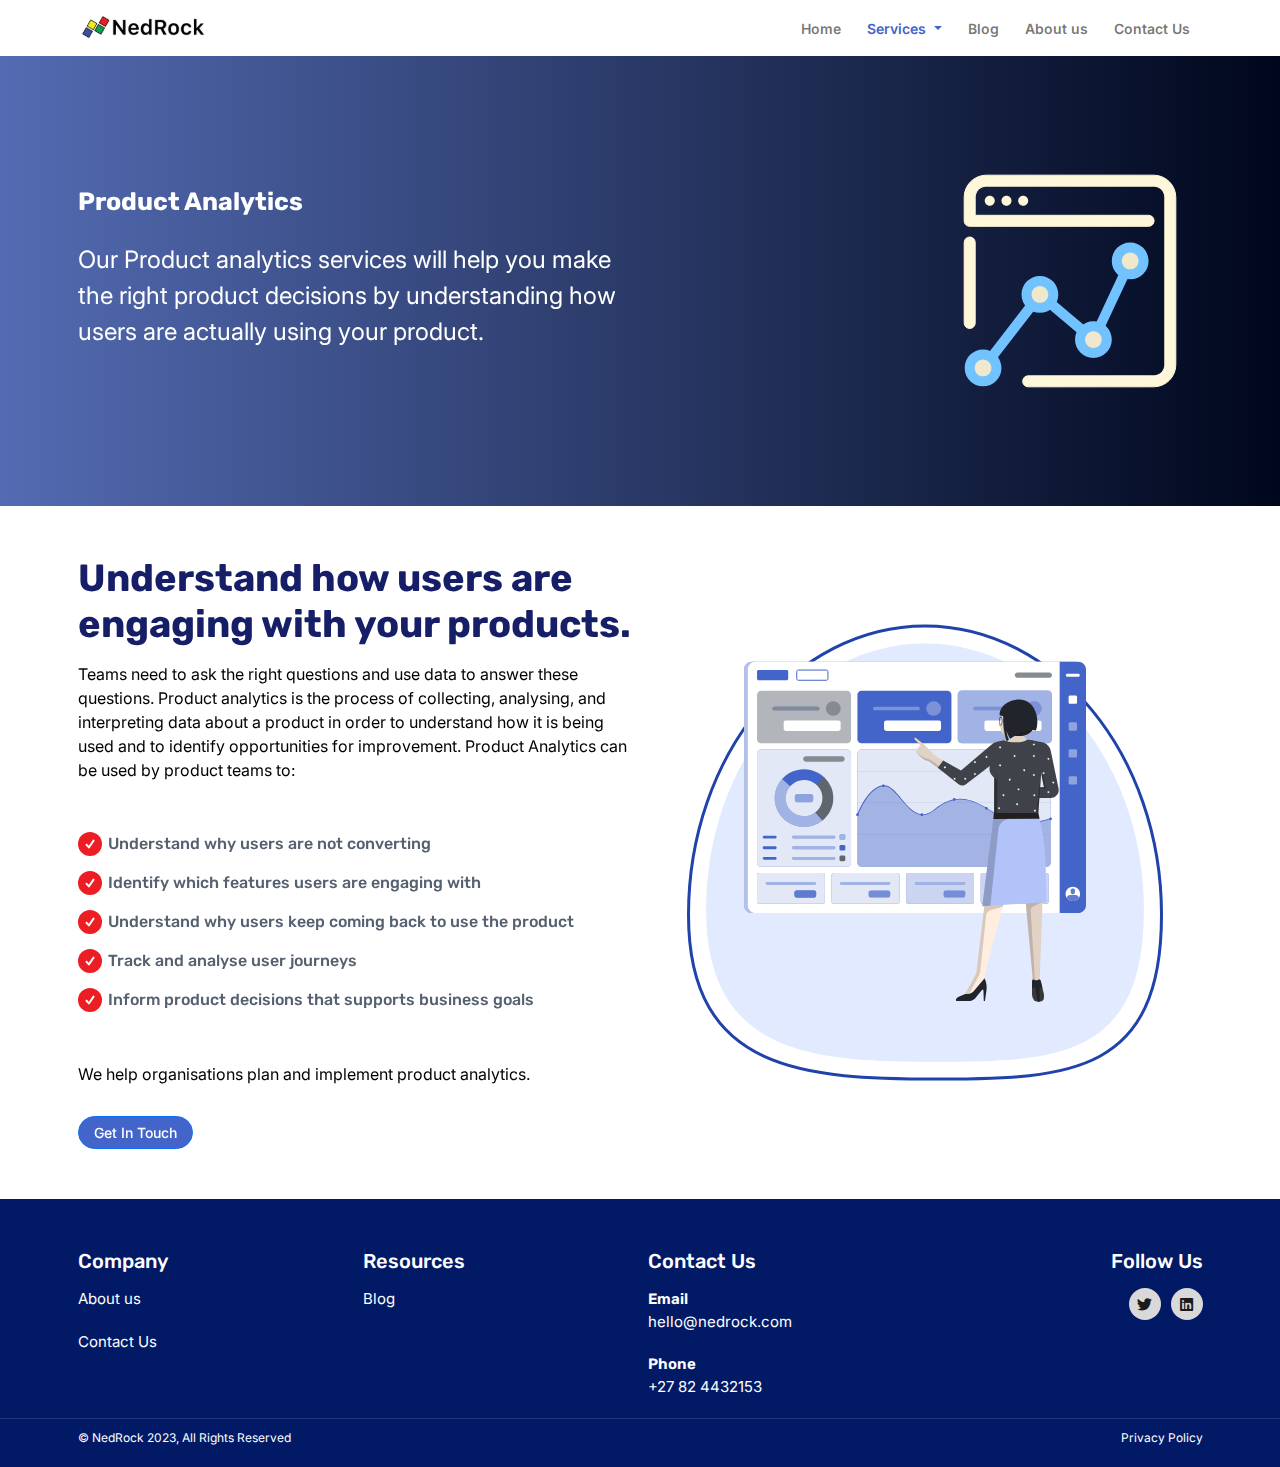
<file: product-analytics.html>
<!DOCTYPE html>
<html lang="en">

<head>
    <meta charset="UTF-8">
    <meta http-equiv="X-UA-Compatible" content="IE=edge">
    <meta name="viewport" content="width=device-width, initial-scale=1.0">
    <meta name="theme-color" content="#e2003a">
    <meta name="description"
        content="Our mission is to help our clients discover and deliver valuable technology products that customers love">
    <title>NedRock</title>
    <link rel="apple-touch-icon" sizes="180x180" href="images/favicon/apple-touch-icon.png">
    <link rel="icon" type="image/png" sizes="32x32" href="images/favicon//favicon-32x32.png">
    <link rel="icon" type="image/png" sizes="16x16" href="images/favicon//favicon-16x16.png">
    <link rel="manifest" href="images/favicon//site.webmanifest">
    <link rel="mask-icon" href="images/favicon//safari-pinned-tab.svg" color="#5bbad5">
    <meta name="msapplication-TileColor" content="#e2003a">

    <link rel="stylesheet" href="css/bootstrap.min.css">
    <link href="https://unpkg.com/aos@2.3.1/dist/aos.css" rel="stylesheet">
    <link rel="stylesheet" href="css/jquery.fancybox.min.css">
    <link rel="stylesheet" href="https://cdnjs.cloudflare.com/ajax/libs/animate.css/4.1.1/animate.min.css" />
    <link rel="stylesheet" href="css/all.min.css">
    <link rel="stylesheet" href="css/style.css">
    <link rel="stylesheet" href="css/responsive.css">
</head>

<body>

    <nav class="navbar navbar-expand-lg navbar-light bg-white">
        <div class="container">
            <a class="navbar-brand" href="index.html"><img src="images/logo.svg" alt=""></a>
            <button class="navbar-toggler" type="button" data-bs-toggle="collapse" data-bs-target="#navbarScroll"
                aria-controls="navbarScroll" aria-expanded="false" aria-label="Toggle navigation">
                <span class="navbar-toggler-icon"></span>
            </button>
            <div class="collapse navbar-collapse" id="navbarScroll">
                <ul class="navbar-nav ms-auto my-2 my-lg-0 navbar-nav-scroll" style="--bs-scroll-height: 100px;">
                    <li class="nav-item">
                        <a class="nav-link" aria-current="page" href="index.html">Home</a>
                    </li>
                    <li class="nav-item dropdown">
                        <a class="nav-link dropdown-toggle active" href="#" role="button" data-bs-toggle="dropdown" aria-expanded="false">
                          Services
                        </a>
                        <ul class="dropdown-menu">
                          <li><a class="dropdown-item" href="product-coaching.html">Product Coaching</a></li>
                          <li><a class="dropdown-item" href="product-consulting.html">Product Consulting</a></li>
                          <li><a class="dropdown-item" href="product-discovery.html">Product Discovery</a></li>
                          <li><a class="dropdown-item" href="product-analytics.html">Product Analytics</a></li>
                        </ul>
                      </li>
                    <li class="nav-item">
                        <a class="nav-link" href="http://nedrock.com/blog/">Blog</a>
                    </li>
                    <li class="nav-item">
                        <a class="nav-link" href="about-us.html">About us</a>
                    </li>

                    <li class="nav-item">
                        <a class="nav-link" href="contact-us.html">Contact Us</a>
                    </li>


                </ul>

            </div>
        </div>
    </nav>
    <section class="banner-gradient-wrapper banner-half">
       
        <div class="container h-100">
            <div class="row h-100 d-flex align-items-center">
                <div class="col-lg-6 col-md-6 col-6"  data-aos="fade-up" data-aos-duration="800">
                    <h1>Product Analytics </h1>
                    <p>Our Product analytics services will help you make the right product decisions by understanding how users are actually using your product.</p>
                </div>
                <div class="col-lg-6 col-md-6 col-6 text-center">
                    <img  data-aos="fade-up" data-aos-duration="800" class="img-fluid imleft" src="images/icons8-web_analytics.svg" alt="get-in-touch">
                </div>
            </div>
        </div>
    </section>

<section class="page-wrapper product-wrapper pt-7 pb-7">
    <div class="container">
        <div class="row d-flex align-items-center column-reverse">
            <div class="col-lg-6 col-md-12 "  data-aos="fade-up" data-aos-duration="800">
               <h1>
                Understand how users are engaging with your products.
               </h1>
               <p>Teams need to ask the right questions and use data to answer these questions. Product analytics is the process of collecting, analysing, and interpreting data about a product in order to understand how it is being used and to identify opportunities for improvement. Product Analytics can be used by product teams to:
            </p>
            <ul class="product-check">
                <li>Understand why users are not converting
                </li>
                <li>Identify which features users are engaging with

                </li>
                <li>Understand why users keep coming back to use the product

                </li>
                <li>Track and analyse user journeys

                </li>
                <li>Inform product decisions that supports business goals

                </li>
              
            </ul>
            <p class="mb-5">We help organisations plan and implement product analytics.
            </p>
            <a href="#" class="btn btn-primary">Get In Touch</a>
            </div>
            <div class="col-lg-6 col-md-12 text-center">
                <img  data-aos="fade-up" data-aos-duration="800" src="images/product-analysis.svg" alt="/product-analysis">

               
            </div>
        </div>
    </div>
</section>







<footer>
    <div class="container">
        <div class="row">
            <div class="col-lg-3 col-md-12">
              <h6>Company</h6>
              <ul>
                  <li>
                      <a href="about-us.html">About us</a>
                  </li>
                  <li>
                    <a href="contact-us.html">Contact Us</a>
                </li>
              </ul>
                </div>
                <div class="col-lg-3 col-md-12">
                    <h6>Resources</h6>
              <ul>
                  <li>
                      <a href="http://nedrock.com/blog/">Blog</a>
                  </li>
                
              </ul>
                </div>
                <div class="col-lg-3 col-md-12">
                    <h6>Contact Us</h6>
                    <ul>
                        <li>
                            <span>Email
                               </span>
                            <a href="mailto: hello@nedrock.com"> hello@nedrock.com</a>
                        </li>
                        <li>
                            <span>Phone
                                </span>
                          <a href="tel:+27824432153">+27 82 4432153</a>
                      </li>
                    </ul>
                </div>
                <div class="col-lg-3 col-md-12 d-flex align-items-end flex-column">
                    <h6>Follow Us</h6>
                    <ul class="d-flex align-items-center">
                        <li>
                            <a class="social-icon me-2" href="https://twitter.com/nedrocksa"><i class="fab fa-twitter"></i></a>
                        </li>
                        <li class="ps-2">
                            <a class="social-icon" href="https://www.linkedin.com/company/15159269"><i class="fab fa-linkedin"></i></a>
                      </li>
                    </ul>
                </div>

        </div>
    </div>
    <div class="copyright">
        <div class="container">
            <div class="row">
                <div class="col-lg-6 col-md-6 col-6">
                  <p>© NedRock 2023, All Rights Reserved</p>
                    </div>
                    <div class="col-lg-6 col-md-6 col-6">
                   <a href="privacy.html">Privacy Policy</a>
                    </div>
                 
    
            </div>
        </div>
    </div>
   
</footer>

    <script src="js/jquery.3.6.0.min.js"></script>
    <script src="js/bootstrap.min.js"></script>
    <script src="js/jquery.fancybox.min.js"></script>
    <script src="https://unpkg.com/aos@2.3.1/dist/aos.js"></script>
    <script>
        AOS.init();
 </script>

</body>

</html>
</file>
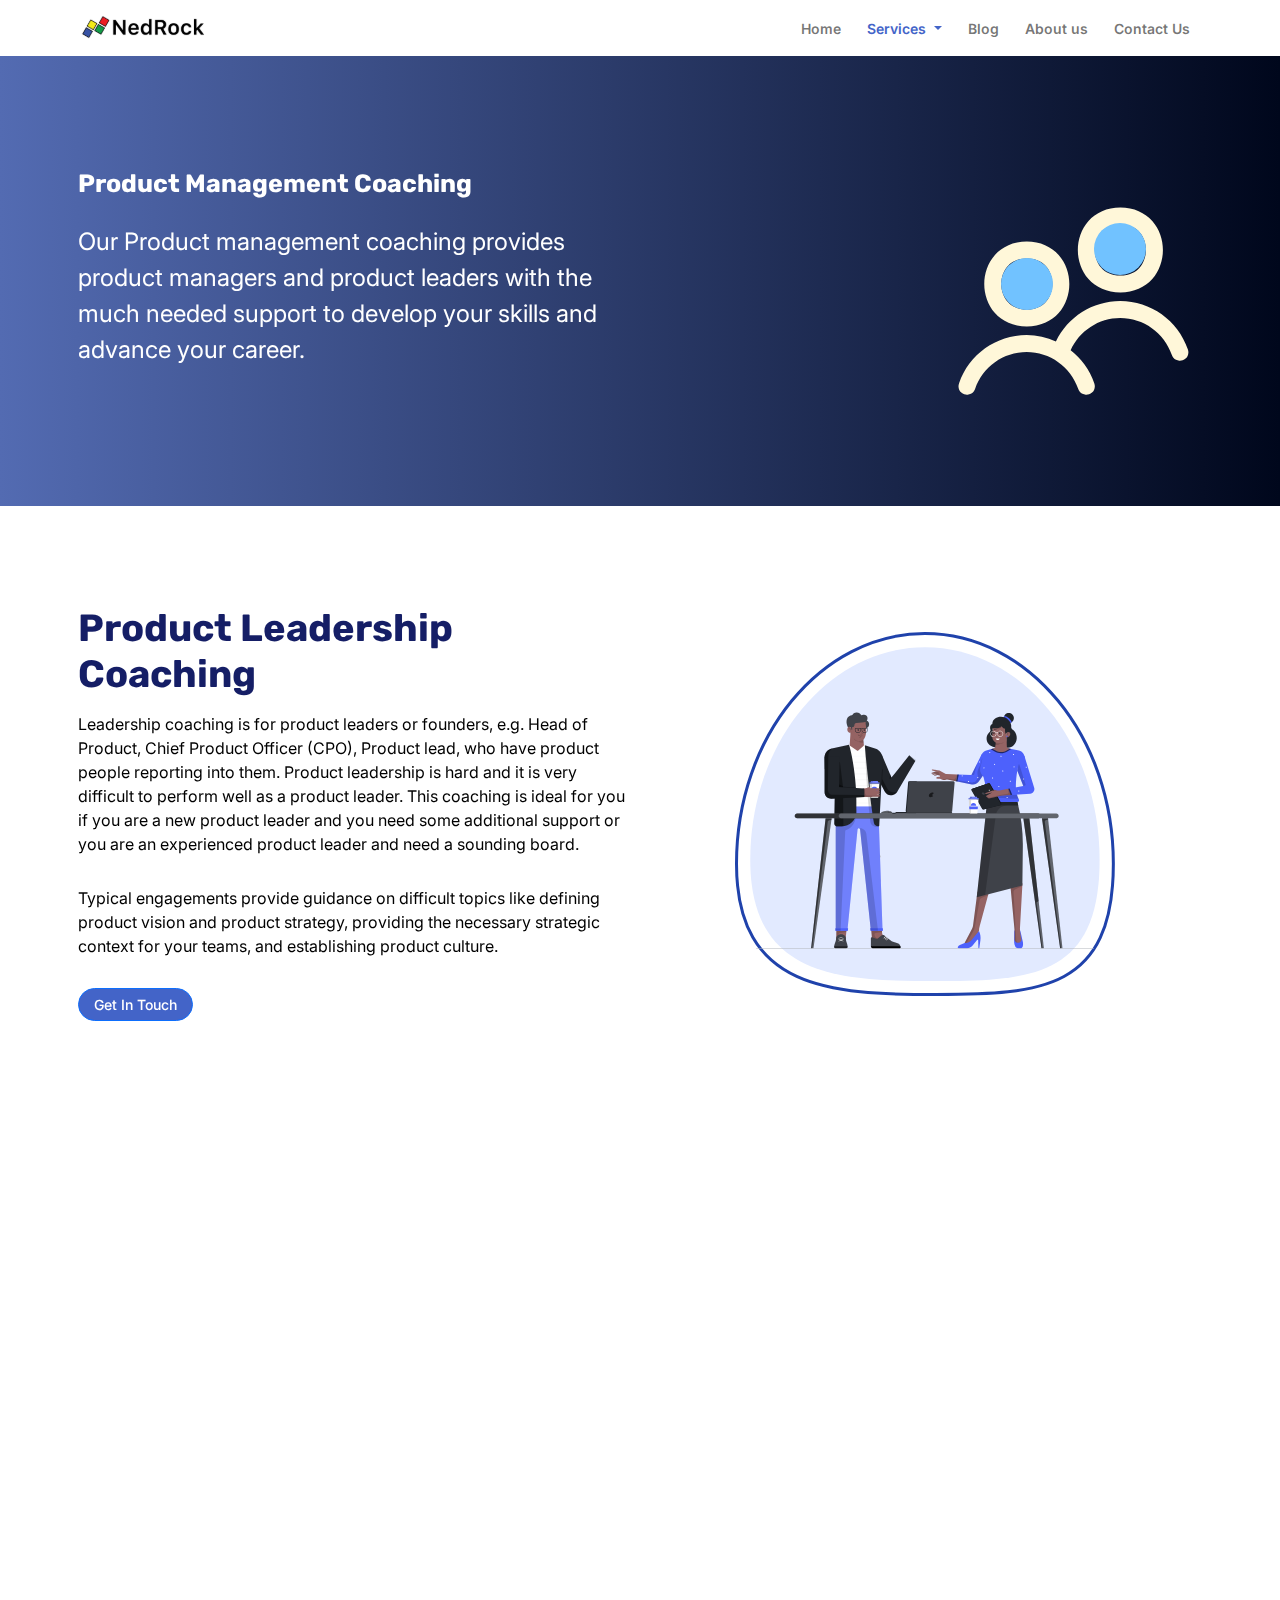
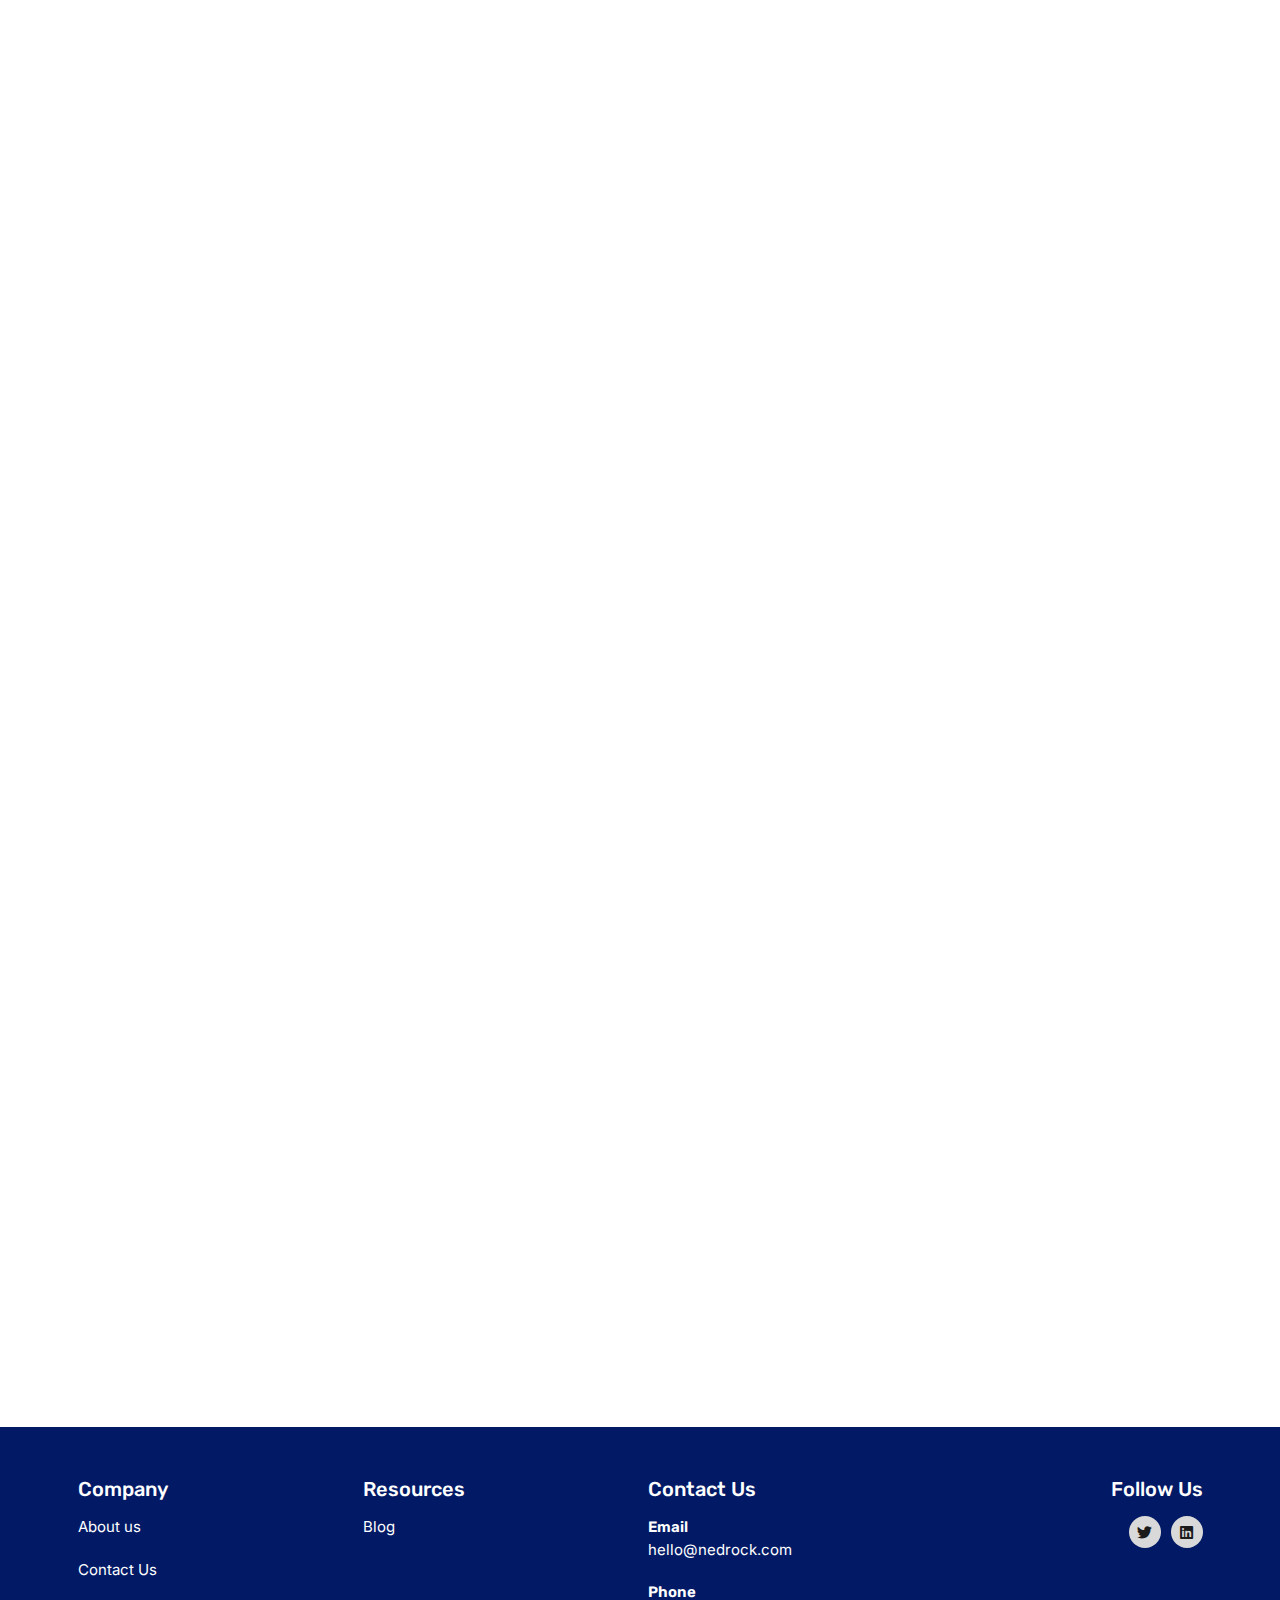
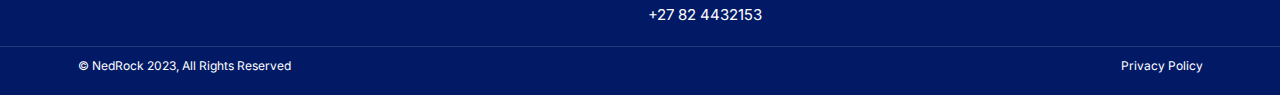
<file: product-coaching.html>
<!DOCTYPE html>
<html lang="en">

<head>
    <meta charset="UTF-8">
    <meta http-equiv="X-UA-Compatible" content="IE=edge">
    <meta name="viewport" content="width=device-width, initial-scale=1.0">
    <meta name="theme-color" content="#e2003a">
    <meta name="description"
        content="Our mission is to help our clients discover and deliver valuable technology products that customers love">
    <title>NedRock</title>
    <link rel="apple-touch-icon" sizes="180x180" href="images/favicon/apple-touch-icon.png">
    <link rel="icon" type="image/png" sizes="32x32" href="images/favicon//favicon-32x32.png">
    <link rel="icon" type="image/png" sizes="16x16" href="images/favicon//favicon-16x16.png">
    <link rel="manifest" href="images/favicon//site.webmanifest">
    <link rel="mask-icon" href="images/favicon//safari-pinned-tab.svg" color="#5bbad5">
    <meta name="msapplication-TileColor" content="#e2003a">

    <link rel="stylesheet" href="css/bootstrap.min.css">
    <link href="https://unpkg.com/aos@2.3.1/dist/aos.css" rel="stylesheet">
    <link rel="stylesheet" href="css/jquery.fancybox.min.css">
    <link rel="stylesheet" href="https://cdnjs.cloudflare.com/ajax/libs/animate.css/4.1.1/animate.min.css" />
    <link rel="stylesheet" href="css/all.min.css">
    <link rel="stylesheet" href="css/style.css">
    <link rel="stylesheet" href="css/responsive.css">
</head>

<body>

    <nav class="navbar navbar-expand-lg navbar-light bg-white">
        <div class="container">
            <a class="navbar-brand" href="index.html"><img src="images/logo.svg" alt=""></a>
            <button class="navbar-toggler" type="button" data-bs-toggle="collapse" data-bs-target="#navbarScroll"
                aria-controls="navbarScroll" aria-expanded="false" aria-label="Toggle navigation">
                <span class="navbar-toggler-icon"></span>
            </button>
            <div class="collapse navbar-collapse" id="navbarScroll">
                <ul class="navbar-nav ms-auto my-2 my-lg-0 navbar-nav-scroll" style="--bs-scroll-height: 100px;">
                    <li class="nav-item">
                        <a class="nav-link" aria-current="page" href="index.html">Home</a>
                    </li>
                    <li class="nav-item dropdown">
                        <a class="nav-link dropdown-toggle active" href="#" role="button" data-bs-toggle="dropdown"
                            aria-expanded="false">
                            Services
                        </a>
                        <ul class="dropdown-menu">
                            <li><a class="dropdown-item" href="product-coaching.html">Product Coaching</a></li>
                            <li><a class="dropdown-item" href="product-consulting.html">Product Consulting</a></li>
                            <li><a class="dropdown-item" href="product-discovery.html">Product Discovery</a></li>
                            <li><a class="dropdown-item" href="product-analytics.html">Product Analytics</a></li>
                        </ul>
                    </li>
                    <li class="nav-item">
                        <a class="nav-link" href="http://nedrock.com/blog/">Blog</a>
                    </li>
                    <li class="nav-item">
                        <a class="nav-link" href="about-us.html">About us</a>
                    </li>

                    <li class="nav-item">
                        <a class="nav-link" href="contact-us.html">Contact Us</a>
                    </li>


                </ul>

            </div>
        </div>
    </nav>
    <section class="banner-gradient-wrapper banner-half">

        <div class="container h-100">
            <div class="row h-100 d-flex align-items-center">
                <div class="col-lg-6 col-md-6 col-6" data-aos="fade-up" data-aos-duration="800">
                    <h1>Product Management Coaching</h1>
                    <p>Our Product management coaching provides product managers and product leaders with the much needed support to develop your skills and advance your career.</p>
                </div>
                <div class="col-lg-6 col-md-6 col-6 text-center">
                    <img data-aos="fade-up" data-aos-duration="800" class="img-fluid  imleft" src="images/coaching.svg" alt="get-in-touch">
                </div>
            </div>
        </div>
    </section>

    <section class="page-wrapper product-wrapper pt-7 pb-7">
        <div class="container">
            <div class="row d-flex align-items-center pt-7 pb-7 column-reverse">
                <div class="col-lg-6 col-md-12" data-aos="fade-up" data-aos-duration="800">
                    <h1>
                        Product Leadership <span>Coaching</span> </h1>
                    <p class="mb-3">Leadership coaching is for product leaders or founders, e.g. Head of Product, Chief
                        Product Officer (CPO), Product lead, who have product people reporting into them. Product
                        leadership is hard and it is very difficult to perform well as a product leader. This coaching
                        is ideal for you if you are a new product leader and you need some additional support or you are
                        an experienced product leader and need a sounding board.

                    </p>
                    <p class="mb-3">Typical engagements provide guidance on difficult topics like defining product
                        vision and product strategy, providing the necessary strategic context for your teams, and
                        establishing product culture.</p>
                    <a href="#" class="btn btn-primary">Get In Touch</a>
                </div>
                <div class="col-lg-6 col-md-12 text-center" data-aos="fade-up" data-aos-duration="800">
                    <img src="images/leadership.svg" alt="product-discovery">


                </div>


            </div>

            <div class="row d-flex align-items-center pt-7 pb-7">

                <div class="col-lg-6 col-md-12 text-center">
                    <img src="images/manager.svg" data-aos="fade-up" data-aos-duration="800" alt="product-discovery">


                </div>
                <div class="col-lg-6 col-md-12" data-aos="fade-up" data-aos-duration="800">
                    <h1>
                        Product Manager <span>Coaching</span> </h1>
                    <p class="mb-3">Product management is challenging, it requires a broad set of skills. Product
                        managers often transition into this role from other organisational roles and need to develop the
                        skills necessary to grow into strong product managers. Coaching provides you with the much
                        needed support to develop your product management skills.
                    </p>
                    <p class="mb-3">Typical engagement covers topics like how to develop deep knowledge about your
                        users, create outcome based roadmaps, define the right set of product metrics depending on your
                        organization's growth stage and business model.</p>
                    <a href="#" class="btn btn-primary">Get In Touch</a>
                </div>

            </div>
            <div class="row d-flex align-items-center pt-7 pb-7 column-reverse">
                <div class="col-lg-6 col-md-12" data-aos="fade-up" data-aos-duration="800">
                    <h1>
                        Product Discovery <span>Coaching</span>  </h1>
                    <p class="mb-3">We work with cross-functional teams (product manager, engineers, designers) and
                        teach them product discovery principles and practices. Product discovery focuses on activities that help teams decide what to build. 
						This means you will have a valuable product backlog which will result in a product that creates value both for your users and business.

                    </p>
                    <p class="mb-3">Teams will learn to adopt an experimental mindset and validate assumptions by conducting regular customer interviews, prototyping and running rapid experiments.</p>
                    <a href="#" class="btn btn-primary">Get In Touch</a>
                </div>
                <div class="col-lg-6 col-md-12 text-center">
                    <img data-aos="fade-up" data-aos-duration="800" src="images/product-discovery.svg" alt="product-discovery">


                </div>


            </div>

        </div>
    </section>

    <section class="customer-testi-wrapper">
        <div class="container">
            <h5 class="main-title text-center" data-aos="fade-up" data-aos-duration="800">What our customers say</h5>
            <div class="row">
                <div class="col-lg-4" data-aos="fade-up" data-aos-duration="800">
                    <div class="cust-say-wrapper">
                        <p>“Annu meets you where you are in your product management journey and she spends the time to
                            get to know you, how you work and how you learn. She guides, coaches, and helps you at every
                            step, all the while encouraging you to do the hard stuff that's out of your comfort zone. I
                            am grateful for the coaching time spent with Annu, because it has helped me grow my
                            understanding of not only product management but business and building people
                            relationships.”
                        </p>
                        <div>
                            <h4>Celeste Visagie</h4>
                            <p>Product Manager</p>
                        </div>
                    </div>
                </div>
                <div class="col-lg-4" data-aos="fade-up" data-aos-duration="800">
                    <div class="cust-say-wrapper">
                        <p>“My learning journey with Annu has been a remarkable experience. Her extensive technical
                            knowledge combined with her business experience and applying real scenarios to the subject
                            matter was really valuable to me and the role that I am in.”
                        </p>
                        <div>
                            <h4>Yugesh Gounder</h4>
                            <p>Product Manager</p>
                        </div>
                    </div>
                </div>
                <div class="col-lg-4" data-aos="fade-up" data-aos-duration="800">
                    <div class="cust-say-wrapper">
                        <p>“I loved working with Annu, not just because she is a great person to work with but also
                            because she understands that one size does not fit all. Her experience in and passion for
                            the field of Product Management was very clear from the start. Her approach to coaching was
                            helpful to me because she helped me identify gaps without limiting my thinking around the PM
                            concepts for my current position and company.”
                        </p>
                        <div>
                            <h4>Belinda Stapelberg</h4>
                            <p>Product Manager</p>
                        </div>
                    </div>
                </div>
            </div>

        </div>
    </section>



    <footer>
        <div class="container">
            <div class="row">
                <div class="col-lg-3 col-md-12">
                  <h6>Company</h6>
                  <ul>
                      <li>
                          <a href="about-us.html">About us</a>
                      </li>
                      <li>
                        <a href="contact-us.html">Contact Us</a>
                    </li>
                  </ul>
                    </div>
                    <div class="col-lg-3 col-md-12">
                        <h6>Resources</h6>
                  <ul>
                      <li>
                          <a href="http://nedrock.com/blog/">Blog</a>
                      </li>
                    
                  </ul>
                    </div>
                    <div class="col-lg-3 col-md-12">
                        <h6>Contact Us</h6>
                        <ul>
                            <li>
                                <span>Email
                                   </span>
                                <a href="mailto: hello@nedrock.com"> hello@nedrock.com</a>
                            </li>
                            <li>
                                <span>Phone
                                    </span>
                              <a href="tel:+27824432153">+27 82 4432153</a>
                          </li>
                        </ul>
                    </div>
                    <div class="col-lg-3 col-md-12 d-flex align-items-end flex-column">
                        <h6>Follow Us</h6>
                        <ul class="d-flex align-items-center">
                            <li>
                                <a class="social-icon me-2" href="https://twitter.com/nedrocksa"><i class="fab fa-twitter"></i></a>
                            </li>
                            <li class="ps-2">
                                <a class="social-icon" href="https://www.linkedin.com/company/15159269"><i class="fab fa-linkedin"></i></a>
                          </li>
                        </ul>
                    </div>
    
            </div>
        </div>
        <div class="copyright">
            <div class="container">
                <div class="row">
                    <div class="col-lg-6 col-md-6 col-6">
                      <p>© NedRock 2023, All Rights Reserved</p>
                        </div>
                        <div class="col-lg-6 col-md-6 col-6">
                       <a href="privacy.html">Privacy Policy</a>
                        </div>
                     
        
                </div>
            </div>
        </div>
       
    </footer>

    <script src="js/jquery.3.6.0.min.js"></script>
    <script src="js/bootstrap.min.js"></script>
    <script src="js/jquery.fancybox.min.js"></script>
    <script src="https://unpkg.com/aos@2.3.1/dist/aos.js"></script>
<script>
           AOS.init();
</script>

</body>

</html>
</file>
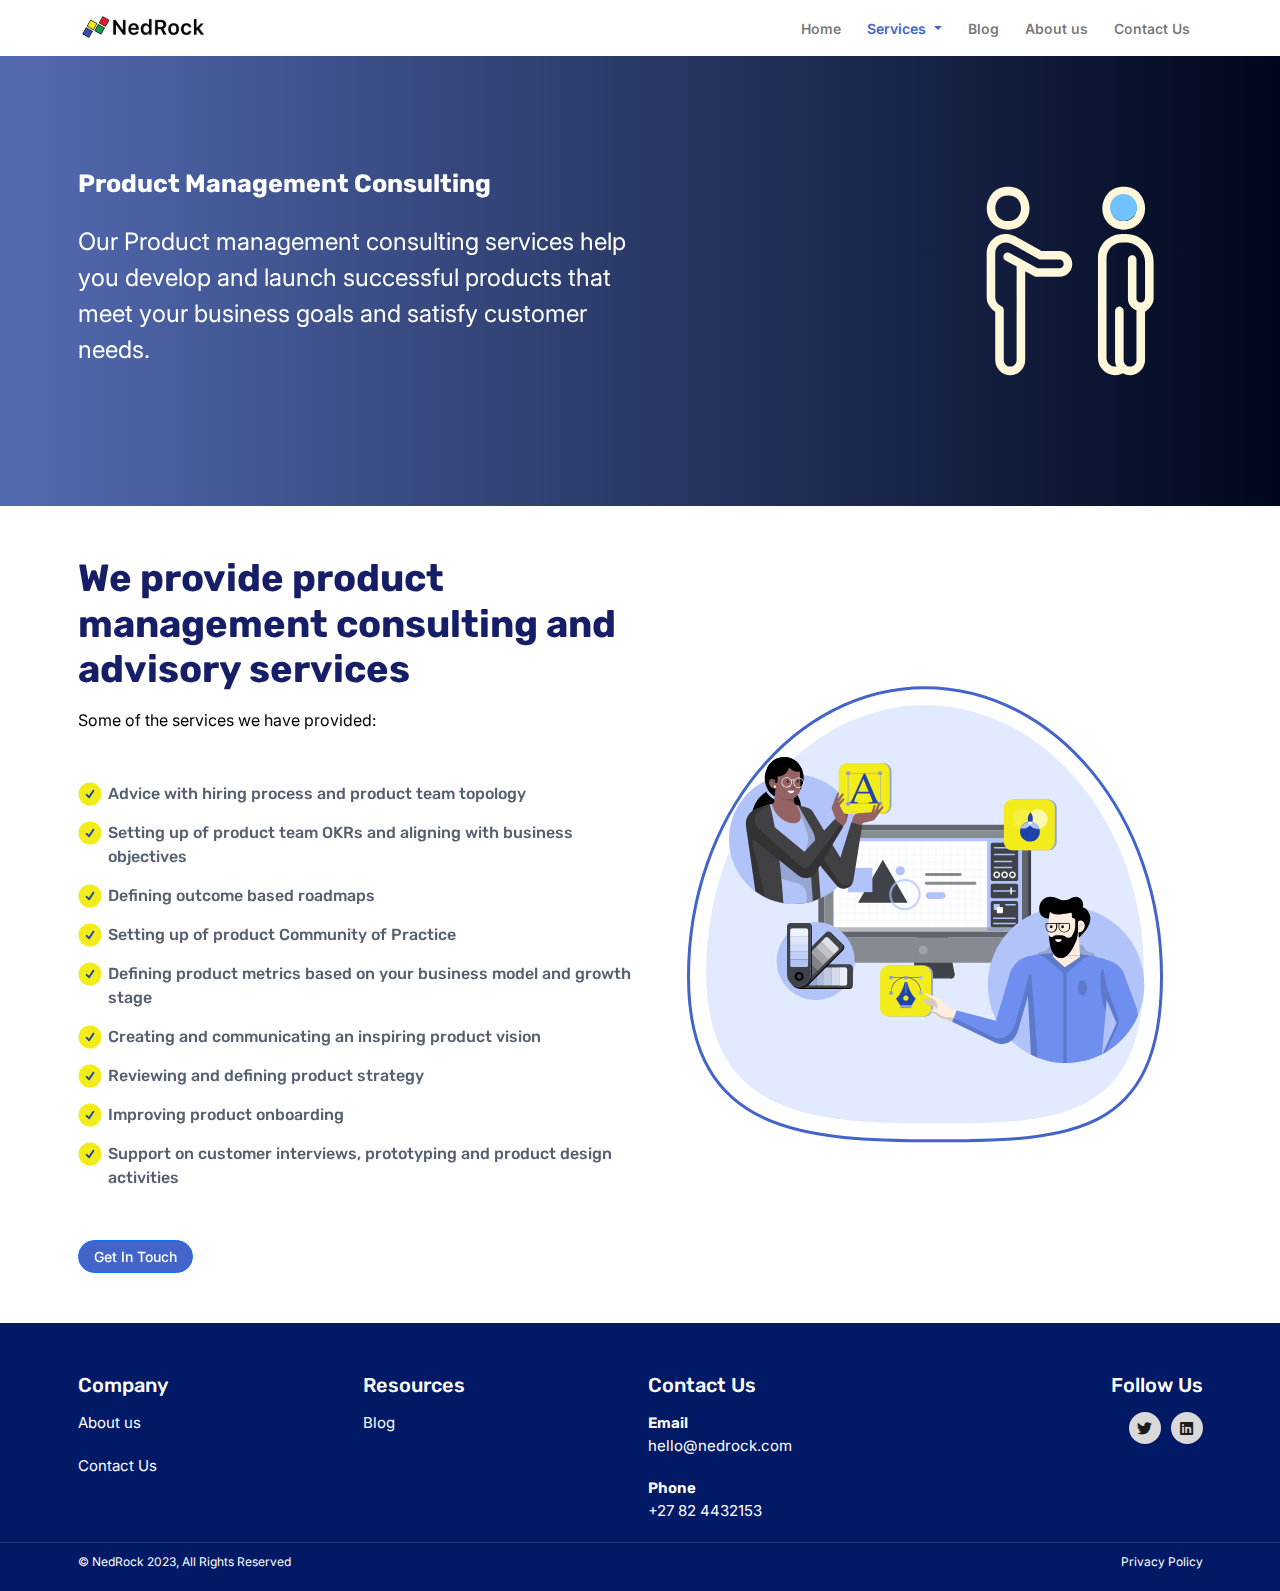
<file: product-consulting.html>
<!DOCTYPE html>
<html lang="en">

<head>
    <meta charset="UTF-8">
    <meta http-equiv="X-UA-Compatible" content="IE=edge">
    <meta name="viewport" content="width=device-width, initial-scale=1.0">
    <meta name="theme-color" content="#e2003a">
    <meta name="description"
        content="Our mission is to help our clients discover and deliver valuable technology products that customers love">
    <title>NedRock</title>
    <link rel="apple-touch-icon" sizes="180x180" href="images/favicon/apple-touch-icon.png">
    <link rel="icon" type="image/png" sizes="32x32" href="images/favicon//favicon-32x32.png">
    <link rel="icon" type="image/png" sizes="16x16" href="images/favicon//favicon-16x16.png">
    <link rel="manifest" href="images/favicon//site.webmanifest">
    <link rel="mask-icon" href="images/favicon//safari-pinned-tab.svg" color="#5bbad5">
    <meta name="msapplication-TileColor" content="#e2003a">

    <link rel="stylesheet" href="css/bootstrap.min.css">
    <link href="https://unpkg.com/aos@2.3.1/dist/aos.css" rel="stylesheet">
    <link rel="stylesheet" href="css/jquery.fancybox.min.css">
    <link rel="stylesheet" href="https://cdnjs.cloudflare.com/ajax/libs/animate.css/4.1.1/animate.min.css" />
    <link rel="stylesheet" href="css/all.min.css">
    <link rel="stylesheet" href="css/style.css">
    <link rel="stylesheet" href="css/responsive.css">
</head>

<body>

    <nav class="navbar navbar-expand-lg navbar-light bg-white">
        <div class="container">
            <a class="navbar-brand" href="index.html"><img src="images/logo.svg" alt=""></a>
            <button class="navbar-toggler" type="button" data-bs-toggle="collapse" data-bs-target="#navbarScroll"
                aria-controls="navbarScroll" aria-expanded="false" aria-label="Toggle navigation">
                <span class="navbar-toggler-icon"></span>
            </button>
            <div class="collapse navbar-collapse" id="navbarScroll">
                <ul class="navbar-nav ms-auto my-2 my-lg-0 navbar-nav-scroll" style="--bs-scroll-height: 100px;">
                    <li class="nav-item">
                        <a class="nav-link" aria-current="page" href="index.html">Home</a>
                    </li>
                    <li class="nav-item dropdown">
                        <a class="nav-link dropdown-toggle active" href="#" role="button" data-bs-toggle="dropdown" aria-expanded="false">
                          Services
                        </a>
                        <ul class="dropdown-menu">
                          <li><a class="dropdown-item" href="product-coaching.html">Product Coaching</a></li>
                          <li><a class="dropdown-item" href="product-consulting.html">Product Consulting</a></li>
                          <li><a class="dropdown-item" href="product-discovery.html">Product Discovery</a></li>
                          <li><a class="dropdown-item" href="product.html">Product Analytics</a></li>
                        </ul>
                      </li>
                    <li class="nav-item">
                        <a class="nav-link" href="http://nedrock.com/blog/">Blog</a>
                    </li>
                    <li class="nav-item">
                        <a class="nav-link" href="mission.html">About us</a>
                    </li>

                    <li class="nav-item">
                        <a class="nav-link" href="contact.html">Contact Us</a>
                    </li>


                </ul>

            </div>
        </div>
    </nav>
    <section class="banner-gradient-wrapper banner-half">
       
        <div class="container h-100">
            <div class="row h-100 d-flex align-items-center">
                <div class="col-lg-6 col-md-6 col-6"  data-aos="fade-up" data-aos-duration="800">
                    <h1>Product Management Consulting</h1>
                    <p>Our Product management consulting services help you develop and launch successful products that meet your business goals and satisfy customer needs.</p>
                </div>
                <div class="col-lg-6 col-md-6 col-6 text-center">
                    <img class="img-fluid imleft"  data-aos="fade-up" data-aos-duration="800" src="images/consulting.svg" alt="get-in-touch">
                </div>
            </div>
        </div>
    </section>

<section class="page-wrapper product-wrapper pt-7 pb-7">
    <div class="container">
        <div class="row d-flex align-items-center column-reverse">
            <div class="col-lg-6 col-md-12"  data-aos="fade-up" data-aos-duration="800">
               <h1>
                We provide product management consulting and advisory services 
                           </h1>
               <p>Some of the services we have provided:</p>
            <ul class="consulting-check">
                <li>Advice with hiring process and product team topology
                </li>
                <li>Setting up of product team OKRs and aligning with business objectives

                </li>
                <li>Defining outcome based roadmaps

                </li>
                <li>Setting up of product Community of Practice

                </li>
                <li>Defining product metrics based on your business model and growth stage

                </li>
                <li>Creating and communicating an inspiring product vision</li>
              <li>Reviewing and defining product strategy</li>
              <li>Improving product onboarding</li>
              <li>Support on customer interviews, prototyping and product design activities</li>
            </ul>
         
            <a href="#" class="btn btn-primary">Get In Touch</a>
            </div>
            <div class="col-lg-6 col-md-12 text-center">
                <img  data-aos="fade-up" data-aos-duration="800" src="images/product-consulting.svg" alt="product-consulting">

               
            </div>
        </div>
    </div>
</section>







<footer>
    <div class="container">
        <div class="row">
            <div class="col-lg-3 col-md-12">
              <h6>Company</h6>
              <ul>
                  <li>
                      <a href="mission.html">About us</a>
                  </li>
                  <li>
                    <a href="contact.html">Contact Us</a>
                </li>
              </ul>
                </div>
                <div class="col-lg-3 col-md-12">
                    <h6>Resources</h6>
              <ul>
                  <li>
                      <a href="http://nedrock.com/blog/">Blog</a>
                  </li>
                
              </ul>
                </div>
                <div class="col-lg-3 col-md-12">
                    <h6>Contact Us</h6>
                    <ul>
                        <li>
                            <span>Email
                               </span>
                            <a href="mailto: hello@nedrock.com"> hello@nedrock.com</a>
                        </li>
                        <li>
                            <span>Phone
                                </span>
                          <a href="tel:+27824432153">+27 82 4432153</a>
                      </li>
                    </ul>
                </div>
                <div class="col-lg-3 col-md-12 d-flex align-items-end flex-column">
                    <h6>Follow Us</h6>
                    <ul class="d-flex align-items-center">
                        <li>
                            <a class="social-icon me-2" href="https://twitter.com/nedrocksa"><i class="fab fa-twitter"></i></a>
                        </li>
                        <li class="ps-2">
                            <a class="social-icon" href="https://www.linkedin.com/company/15159269"><i class="fab fa-linkedin"></i></a>
                      </li>
                    </ul>
                </div>

        </div>
    </div>
    <div class="copyright">
        <div class="container">
            <div class="row">
                <div class="col-lg-6 col-md-6 col-6">
                  <p>© NedRock 2023, All Rights Reserved</p>
                    </div>
                    <div class="col-lg-6 col-md-6 col-6">
                   <a href="privacy.html">Privacy Policy</a>
                    </div>
                 
    
            </div>
        </div>
    </div>
   
</footer>

    <script src="js/jquery.3.6.0.min.js"></script>
    <script src="js/bootstrap.min.js"></script>
    <script src="js/jquery.fancybox.min.js"></script>
    <script src="https://unpkg.com/aos@2.3.1/dist/aos.js"></script>
    <script>
        AOS.init();
</script>

</body>

</html>
</file>
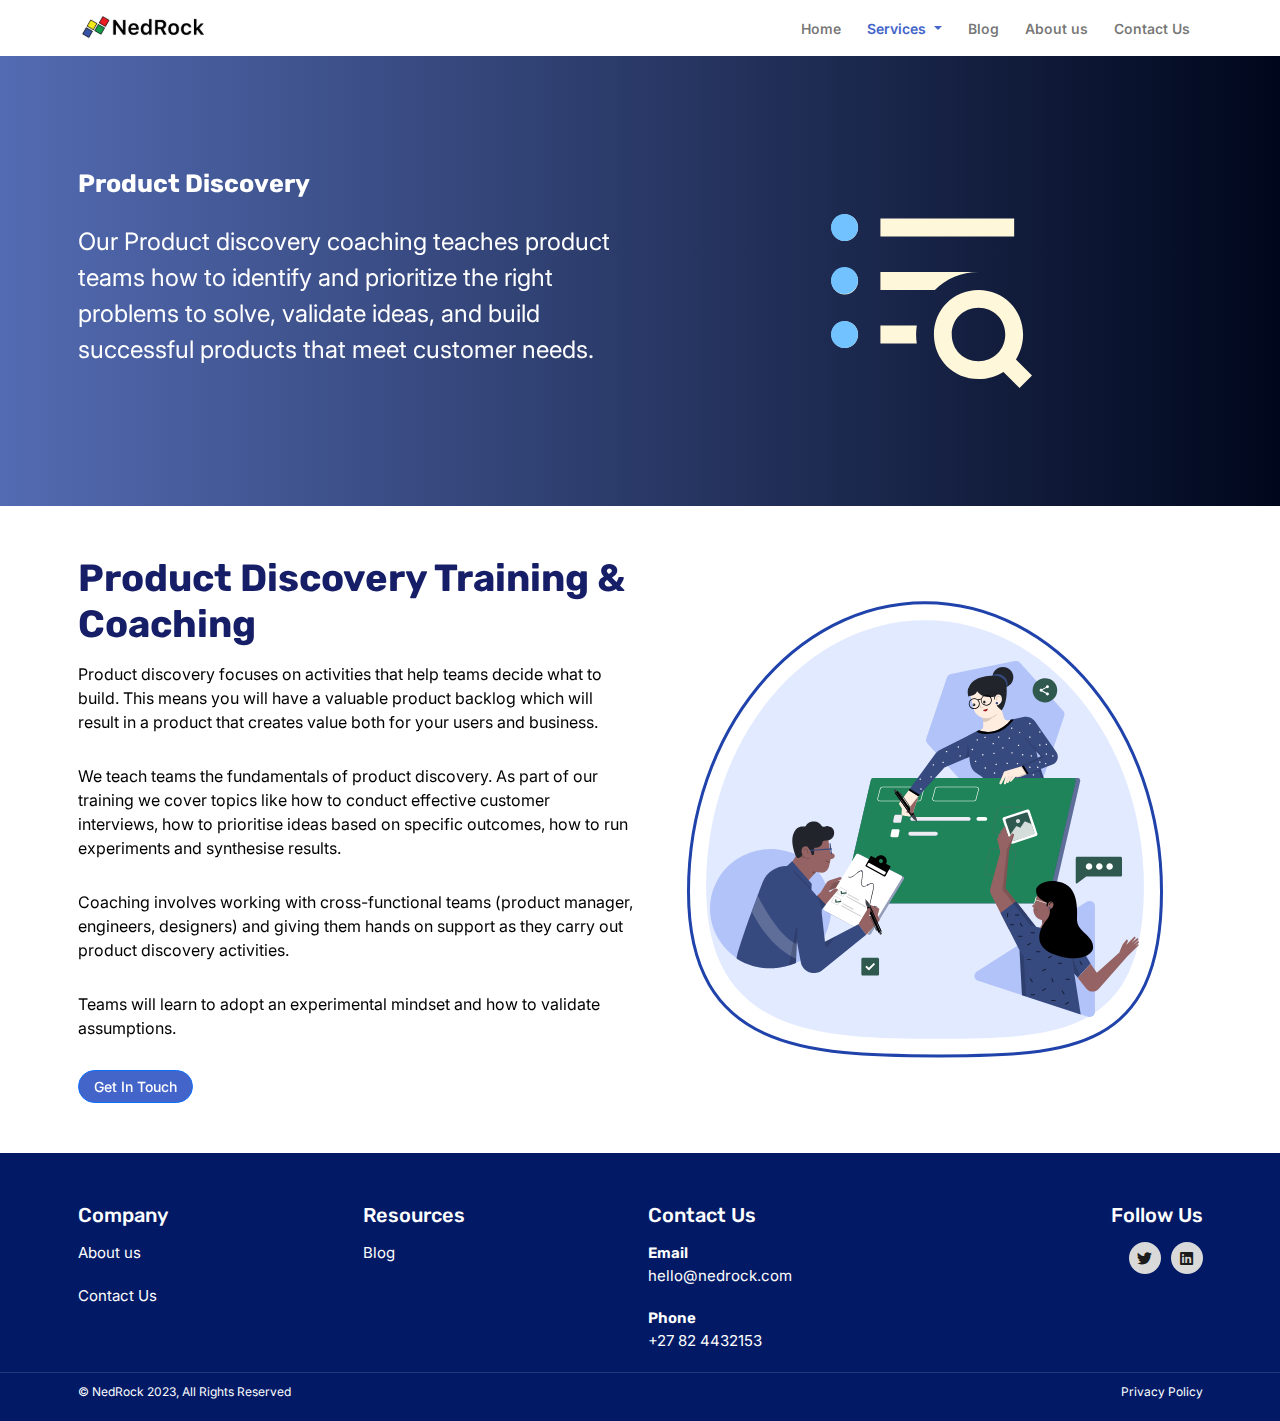
<file: product-discovery.html>
<!DOCTYPE html>
<html lang="en">

<head>
    <meta charset="UTF-8">
    <meta http-equiv="X-UA-Compatible" content="IE=edge">
    <meta name="viewport" content="width=device-width, initial-scale=1.0">
    <meta name="theme-color" content="#e2003a">
    <meta name="description"
        content="Our mission is to help our clients discover and deliver valuable technology products that customers love">
    <title>NedRock</title>
    <link rel="apple-touch-icon" sizes="180x180" href="images/favicon/apple-touch-icon.png">
    <link rel="icon" type="image/png" sizes="32x32" href="images/favicon//favicon-32x32.png">
    <link rel="icon" type="image/png" sizes="16x16" href="images/favicon//favicon-16x16.png">
    <link rel="manifest" href="images/favicon//site.webmanifest">
    <link rel="mask-icon" href="images/favicon//safari-pinned-tab.svg" color="#5bbad5">
    <meta name="msapplication-TileColor" content="#e2003a">

    <link rel="stylesheet" href="css/bootstrap.min.css">
    <link href="https://unpkg.com/aos@2.3.1/dist/aos.css" rel="stylesheet">
    <link rel="stylesheet" href="css/jquery.fancybox.min.css">
    <link rel="stylesheet" href="https://cdnjs.cloudflare.com/ajax/libs/animate.css/4.1.1/animate.min.css" />
    <link rel="stylesheet" href="css/all.min.css">
    <link rel="stylesheet" href="css/style.css">
    <link rel="stylesheet" href="css/responsive.css">
</head>

<body>

    <nav class="navbar navbar-expand-lg navbar-light bg-white">
        <div class="container">
            <a class="navbar-brand" href="index.html"><img src="images/logo.svg" alt=""></a>
            <button class="navbar-toggler" type="button" data-bs-toggle="collapse" data-bs-target="#navbarScroll"
                aria-controls="navbarScroll" aria-expanded="false" aria-label="Toggle navigation">
                <span class="navbar-toggler-icon"></span>
            </button>
            <div class="collapse navbar-collapse" id="navbarScroll">
                <ul class="navbar-nav ms-auto my-2 my-lg-0 navbar-nav-scroll" style="--bs-scroll-height: 100px;">
                    <li class="nav-item">
                        <a class="nav-link" aria-current="page" href="index.html">Home</a>
                    </li>
                    <li class="nav-item dropdown">
                        <a class="nav-link dropdown-toggle active" href="#" role="button" data-bs-toggle="dropdown" aria-expanded="false">
                          Services
                        </a>
                        <ul class="dropdown-menu">
                          <li><a class="dropdown-item" href="product-coaching.html">Product Coaching</a></li>
                          <li><a class="dropdown-item" href="product-consulting.html">Product Consulting</a></li>
                          <li><a class="dropdown-item" href="product-discovery.html">Product Discovery</a></li>
                          <li><a class="dropdown-item" href="product-analytics.html">Product Analytics</a></li>
                        </ul>
                      </li>
                    <li class="nav-item">
                        <a class="nav-link" href="http://nedrock.com/blog/">Blog</a>
                    </li>
                    <li class="nav-item">
                        <a class="nav-link" href="about-us.html">About us</a>
                    </li>

                    <li class="nav-item">
                        <a class="nav-link" href="contact-us.html">Contact Us</a>
                    </li>


                </ul>

            </div>
        </div>
    </nav>
    <section class="banner-gradient-wrapper banner-half">
       
        <div class="container h-100">
            <div class="row h-100 d-flex align-items-center">
                <div class="col-lg-6 col-md-6 col-6"  data-aos="fade-up" data-aos-duration="800">
                    <h1>Product Discovery </h1>
                    <p>Our Product discovery coaching teaches product teams how to identify and prioritize the right problems to solve, validate ideas, and build successful products that meet customer needs.</p>
                </div>
                <div class="col-lg-6 col-md-6 col-6 text-center">
                    <img  data-aos="fade-up" data-aos-duration="800" class="img-fluid" src="images/discovery.svg" alt="get-in-touch">
                </div>
            </div>
        </div>
    </section>

<section class="page-wrapper product-wrapper pt-7 pb-7">
    <div class="container">
        <div class="row d-flex align-items-center column-reverse" >
            <div class="col-lg-6 col-md-12"  data-aos="fade-up" data-aos-duration="800">
               <h1>
                Product Discovery Training & Coaching                           </h1>
               <p class="mb-3">Product discovery focuses on activities that help teams decide what to build. This means you will have a valuable product backlog which will result in a product that creates value both for your users and business.
            </p>
            <p class="mb-3">We teach teams the fundamentals of product discovery. As part of our training we cover topics like how to conduct effective customer interviews, how to prioritise ideas based on specific outcomes, how to run experiments and synthesise results.</p>
           <p class="mb-3">Coaching involves working with cross-functional teams (product manager, engineers, designers) and giving them hands on support as they carry out product discovery activities.</p>
         <p class="mb-3">Teams will learn to adopt an experimental mindset and  how to validate assumptions.</p>
            <a href="#" class="btn btn-primary">Get In Touch</a>
            </div>
            <div class="col-lg-6 col-md-12 text-center">
                <img  data-aos="fade-up" data-aos-duration="800" src="images/product-discovery.svg" alt="product-discovery">

               
            </div>
        </div>
    </div>
</section>






<footer>
    <div class="container">
        <div class="row">
            <div class="col-lg-3 col-md-12">
              <h6>Company</h6>
              <ul>
                  <li>
                      <a href="about-us.html">About us</a>
                  </li>
                  <li>
                    <a href="contact-us.html">Contact Us</a>
                </li>
              </ul>
                </div>
                <div class="col-lg-3 col-md-12">
                    <h6>Resources</h6>
              <ul>
                  <li>
                      <a href="http://nedrock.com/blog/">Blog</a>
                  </li>
                
              </ul>
                </div>
                <div class="col-lg-3 col-md-12">
                    <h6>Contact Us</h6>
                    <ul>
                        <li>
                            <span>Email
                               </span>
                            <a href="mailto: hello@nedrock.com"> hello@nedrock.com</a>
                        </li>
                        <li>
                            <span>Phone
                                </span>
                          <a href="tel:+27824432153">+27 82 4432153</a>
                      </li>
                    </ul>
                </div>
                <div class="col-lg-3 col-md-12 d-flex align-items-end flex-column">
                    <h6>Follow Us</h6>
                    <ul class="d-flex align-items-center">
                        <li>
                            <a class="social-icon me-2" href="https://twitter.com/nedrocksa"><i class="fab fa-twitter"></i></a>
                        </li>
                        <li class="ps-2">
                            <a class="social-icon" href="https://www.linkedin.com/company/15159269"><i class="fab fa-linkedin"></i></a>
                      </li>
                    </ul>
                </div>

        </div>
    </div>
    <div class="copyright">
        <div class="container">
            <div class="row">
                <div class="col-lg-6 col-md-6 col-6">
                  <p>© NedRock 2023, All Rights Reserved</p>
                    </div>
                    <div class="col-lg-6 col-md-6 col-6">
                   <a href="privacy.html">Privacy Policy</a>
                    </div>
                 
    
            </div>
        </div>
    </div>
   
</footer>

    <script src="js/jquery.3.6.0.min.js"></script>
    <script src="js/bootstrap.min.js"></script>
    <script src="js/jquery.fancybox.min.js"></script>
    <script src="https://unpkg.com/aos@2.3.1/dist/aos.js"></script>
    <script>
        AOS.init();
 </script>

</body>

</html>
</file>
<file: css/style.css>
@import url('https://fonts.googleapis.com/css2?family=Rubik:wght@400;500;600;700;800&display=swap');
@import url('https://fonts.googleapis.com/css2?family=Inter:wght@300;400;500;600;700;800;900&display=swap');

:root {
    --primary: #4364C8;
    --secondary: #333333;
    --darkgrey: #222222;
    --black: #000000;
    --white: #ffffff;
}

a {
    text-decoration: none;
    font-size: 1.4rem;
    font-family: 'Inter', sans-serif;
    /* color: var(--white); */
}
img{
    max-width: 100%;
}
p {
    font-family: 'Inter', sans-serif;
}

html {
    --base: 10;
    font-size: calc((var(--base) / 16) * 100%);
}

body {
    font-family: 'Rubik', sans-serif;
    padding: 0;
    margin: 0;
    color: var(--black);
}

li.nav-item {
    margin: 0 .8rem;
}

.banner-gradient-wrapper {
    height: 100vh;
    position: relative;
    background: rgb(83, 107, 178);
    background: linear-gradient(90deg, rgba(83, 107, 178, 1) 0%, rgba(0, 7, 28, 1) 100%);
    color: var(--white);
}

.banner-gradient-wrapper h1 {
    /* font-size: 5rem; */
    font-weight: bold;
    margin-bottom: 2.5rem;
}

.banner-gradient-wrapper p {
    font-size: 2.4rem;
    margin-bottom: 2.5rem;
}

.btn {
    border-radius: 25px;
    font-size: 1.4rem;
    padding: 0.5rem 1.5rem;
    font-weight: 500;
}

.btn-white {
    background-color: var(--white);
}

.btn-primary {
    background-color: var(--primary);
    box-shadow: none;
    transition: .2s ease-in;
}

.btn-primary:hover {
    background-color: var(--primary);
    box-shadow: 3px -3px 0px #021a66;
}

.banner-gradient-wrapper .banner-img {
    position: absolute;
    right: 0;
    height: 100%;
    display: flex;
    align-items: center;
}
.banner-gradient-wrapper .banner-img img{
    width: 500px;
}

.what-we-offer-wrapper .offer-list h6 {
    font-size: 3.2rem;
    font-weight: 700;
    margin-bottom: 2rem;
}

.what-we-offer-wrapper .offer-list p {
    font-size: 2.4rem;
}

.what-we-offer-wrapper .offer-list .btn {
    margin-top: 2.5rem;
}

.pt-7 {
    padding-top: 5rem;
}

.pb-7 {
    padding-bottom: 5rem;
}

.main-title {
    position: relative;
    padding-bottom: 1rem;
    font-size: 4.4rem;
    font-weight: 700;
    color: #151E66;
}

.main-title::after {
    content: '';
    width: 15.7rem;
    background-color: var(--black);
    height: 0.3rem;
    bottom: 0;
    position: absolute;
    left: 0;
}

.main-title.text-center::after {
    left: 50%;
    right: 50%;
    transform: translate(-50%, -50%);
}

.appro-info {
    border-radius: 20rem;
    display: flex;
    align-items: center;
    justify-content: center;
    height: 30rem;
    width: 100%;
    padding: 2.5rem 10rem;
    box-shadow: 1px 2px 14px rgb(0 0 0 / 14%);
    margin-top: 5rem;
    background-color: var(--white);
margin-bottom: 2rem;
}

.appro-info p {
    font-size: 2.4rem;
    text-align: center;
}

.customer-wrapper {
    background: #EFF3FF;
    padding: 25rem 0;
    margin-top: -15rem;

}

.customer-logo-flex {
    display: flex;
    align-items: center;
    justify-content: space-between;
    margin: 5rem 0;
}

.customer-logo-flex li {
    list-style: none;

}

footer {
    background: #021A66;
    padding: 5rem 0 0 0;
}

footer h6 {
    font-size: 2rem;
    font-weight: 500;
    color: var(--white);
    margin-bottom: 1.5rem;
}

footer ul {
    padding: 0;
}

footer ul li {
    list-style: none;
    margin-bottom: 2rem;

}

footer ul li span {
    display: block;
    font-size: 1.5rem;
    font-weight: 600;
    color: var(--white);
}

footer ul li a {
    color: var(--white);
    font-size: 1.5rem;
    font-weight: 400;
}

footer ul li a.social-icon {
    background-color: #D9D9D9;
    color: #1B1B1B;
    font-size: 1.5rem;
    font-weight: 400;
    height: 3.2rem;
    width: 3.2rem;
    border-radius: 100%;
    display: flex;
    align-items: center;
    justify-content: center;
}

.copyright {
    border-top: 1px solid hsla(0, 0%, 85%, 0.157);
    font-size: 1.2rem;
    color: var(--white);
    padding: 1rem 0;
}

.copyright a {
    text-align: right;
    font-size: 1.2rem;
    color: var(--white);
    float: right;
}

.banner-half {
    height: 50vh;
}

.contact-form {
    padding: 5rem 3.2rem;
    background-color: var(--white);
    box-shadow: 1px 2px 14px rgb(0 0 0 / 14%);
    border-radius: 4rem;
}

.contact-form>p {
    font-size: 2.4rem;
    color: #666768;
}

.contact-form label {
    font-size: 1.4rem;
    margin-bottom: 5px;
    margin-left: 6px;
    font-family: 'Inter', sans-serif;
}

.contact-form label span {
    color: red;
}

.contact-form .form-control {
    padding: 0.8rem 0.75rem;
    font-size: 1.6rem;
    margin-bottom: 2rem;
    border-radius: 8px;
}

.get-link {
    padding: 0;
    display: inline-block;
}

.get-link li {
    list-style: none;
    text-align: center;
    position: relative;
    padding: 2rem;


}

.get-link a {
    color: var(--black);
    font-size: 2.4rem;
    font-weight: 600;
}

.get-link li:first-child {
    border-bottom: 1px solid #000000;
}

.get-link li img {

    display: block;
    margin: auto;
    margin-bottom: 4.8rem;
}

.product-wrapper h1 {
    color: #151E66;
    font-size: 3.8rem;
    font-weight: 700;
    margin-bottom: 1.5rem;
}
.product-wrapper h1 span{
    display: block;
}
.product-wrapper p {
    font-size: 1.6rem;
}

.product-check,
.consulting-check {
    padding: 0;
    margin: 5rem 0;
}

.product-check li,
.consulting-check li {
    position: relative;
    list-style: none;
    font-size: 1.6rem;
    margin-bottom: 1.5rem;
    padding-left: 3rem;
    color: #556070;
    font-weight: 500;
}

.product-check li::before,
.consulting-check li::before {
    content: "";
    /* content: url('../images/red-tick.svg'); */
    background-image: url('../images/red-tick.svg');
    background-size: 24px 24px;
    display: inline-block;
    width: 24px; 
    height: 24px;
    position: absolute;
    left: 0;
}

.consulting-check li::before {
    background-image: url('../images/yellow-tick.svg');
    background-size: 24px 24px;
}

.mb-3 {
    margin-bottom: 3rem !important;
}

.privacy-wrapper h1 {
    font-size: 3.2rem;
    font-weight: 700;
    color: #132238;
}

.fs-18 {
    font-size: 1.6rem;
}
.manage-card{
    background-color: var(--white);
    border-radius: 4rem;
    box-shadow:1px 1px 50px rgb(209 209 209 / 62%);
    position: relative;
    padding: 3.2rem;
    margin:3rem 1rem 0 1rem;
    height: 30rem;
    transition: 0.1s ease-in;
    /* display: flex; */
    /* flex-direction: column; */
}
.manage-card h3{
    font-size: 2.0rem;
    margin:0 0 2rem 0;
}
.manage-flex{
    display: flex;
    flex-wrap: wrap;
    max-width: 50%;
}
.card-mt-3{
    margin-top: 3rem;
}
/* .card-mt-1{
    margin-top: -1rem;
} */
.output-img{
    position: relative;
    margin: 0 0 6.2rem 0
}
.output-img img{
    position: absolute;
   
}
.output-img img:first-child{
display: block;
transition: 0.1s ease-in;

}
.output-img img:last-child{
    display: none;
    
    }

.manage-card:hover  .output-img img:last-child{
 display: block;
 
 }
.manage-card:hover .output-img:last-child{
    z-index: 1;
    display: block;
    transition: 0.1s ease-in;
}
.manage-wrapper{
    height: 100%;
    display: flex;
}
.cust-say-wrapper{
    background-color: #374A80;
padding: 4rem 3rem;
display: flex;
flex-direction: column;
justify-content: space-between;
border-radius: 4rem;
color: var(--white);
text-align: center;
margin: 4rem 0 6rem 0;
height: 100%;

}
.cust-say-wrapper p{
    font-size: 1.6rem;
}
.cust-say-wrapper h4{
    font-size: 2.4rem;
    margin-top: 2rem;
}

.customer-testi-wrapper{
    margin: 10rem 0;
}
.dropdown-item{
    padding: 1rem 2rem;
}
.navbar-light .navbar-nav .nav-link.active, .navbar-light .navbar-nav .show>.nav-link,.nav-link.active .dropdown-menu li .dropdown-item{
    color: var(--primary);
}

.navbar-expand-lg .navbar-nav .nav-link{
    font-weight: 600;
}
.dropdown-item.active, .dropdown-item:active{
    background-color: var(--primary);
}
</file>
<file: css/responsive.css>
@media (max-width : 767.98px) {

    .product-check li,
    .consulting-check li {
        padding-left: 2em;
    }

    .product-check li::before,
    .consulting-check li::before {
        content: "";
        background-image: url('../images/red-tick.svg');
        background-size: 16px 16px;
        display: inline-block;
        width: 16px;
        height: 16px;
    }

    .consulting-check li::before {
        background-image: url('../images/yellow-tick.svg');
        background-size: 16px 16px;
    }

    /* html{
        font-size: calc((var(--base) / 16) * 100%);
    } */
    .navbar-nav-scroll {
        max-height: none !important
    }

    h6 {
        font-size: 2rem;
    }

    p {
        font-size: 1.2rem;
    }

    .banner-gradient-wrapper {
        height: auto;
        text-align: center;
        padding: 35px 0;
    }

    .banner-gradient-wrapper .banner-img {
        position: static;
    }

    .banner-gradient-wrapper .banner-img img {
        max-width: 100%;
        margin: auto;
        width: auto;
    }

    .banner-gradient-wrapper h1 {
        font-size: 3rem;
        font-weight: bold;
        margin-bottom: 2.5rem;
        margin-top: 5rem;
    }

    .main-title {
        font-size: 2.4rem;
    }

    .appro-info {
        height: auto;
        padding: 15px;
        border-radius: 15px;
    }

    .customer-logo-flex li {
        margin: 15px 0;
    }

    .customer-logo-flex li img {
        max-width: 80%;
    }

    .customer-wrapper {
        padding: 10rem 0 0 0;
        margin-top: -5rem;
    }

    .what-we-offer-wrapper .col-md-12,
    .offer-list {
        text-align: center;

    }

    .smallimag {
        height: 210px;
    }

    .what-we-offer-wrapper img {
        max-width: 75%;
        margin-bottom: 2.0rem;
    }

    .what-we-offer-wrapper .offer-list h6 {
        font-size: 2.0rem;
    }

    .what-we-offer-wrapper .offer-list p {
        font-size: 1.2rem;
    }

    .what-we-offer .col-md-12 img {
        max-width: 85%;
    }

    .what-we-offer-wrapper .offer-list .btn {
        margin-top: 2.5rem;
        padding: 13px;
        box-shadow: none;
        width: 60%;
    }

    .appro-info p {
        font-size: 1.2rem
    }
}

@media (max-width : 575.98px) {
    .manage-card h3 {
        text-align: left;
    }

    .navbar-collapse {
        position: absolute;
        top: 56px;
        width: 100%;
        background: white;
        left: 0px;
    }

    .navbar {
        z-index: 9;
    }

    .column-reverse {
        flex-direction: column-reverse;
    }

    .column-reverse .text-end {
        text-align: center !important;
    }

    footer .align-items-end {
        align-items: flex-start !important;
    }

    .copyright p,
    .copyright a {
        font-size: .8rem;
    }

    .banner-gradient-wrapper h1 {
        font-size: 1.6rem;
    }

    .banner-gradient-wrapper p {
        font-size: 1.2rem;
    }

    .banner-gradient-wrapper .btn-white {
        width: 80%;
        padding: 15px;
    }

    .banner-half h1,
    .banner-half p {
        text-align: left;
    }

    .banner-half .col-12 img {
        margin-bottom: 15px;
    }

    .banner-half .col-12 h1,
    .banner-half .col-12 p {
        text-align: center;
    }

    .banner-half h1 {
        margin: 0 0 10px 0;
    }

    .banner-half img {
        max-width: 50%;
    }

    .product-wrapper {
        text-align: center;
    }

    .product-wrapper img,
    .product-wrapper h1 {
        text-align: center;
    }

    .product-wrapper img {
        max-width: 80%;
        margin-bottom: 2.0rem;
    }

    .product-wrapper h1 {
        font-size: 2.0rem;
    }

    .product-wrapper h1 span {
        display: inline-block;
    }

    .product-wrapper p {
        font-size: 1.2rem;
        text-align: left;
    }

    .product-wrapper .btn-primary {
        box-shadow: none;
        max-width: 80%;
        width: 80%;
        padding: 15px;
        text-align: center;
    }

    .pt-7 {
        padding-top: 2rem;
    }

    .pb-7 {
        padding-bottom: 2rem;
    }

    .cust-say-wrapper {
        height: auto;
        margin: 4rem 0 1rem 0;
    }

    .cust-say-wrapper p {
        font-size: 1.2rem;
    }

    .cust-say-wrapper h4 {
        font-size: 2rem;
    }

    .product-check li,
    .consulting-check li {
        font-size: 1.2rem;
        text-align: left;
    }

    .product-check,
    .consulting-check {
        margin: 2rem 0;
    }

    .get-link a {
        font-size: 1.6rem;
    }


    .contact-form>p {
        font-size: 1.2rem;
    }

    .contact-form .btn-primary {
        width: 100%;
        padding: 15px;
        box-shadow: none;
    }

    .main-title {
        text-align: left;
    }

    .main-title::after {
        height: 0.1rem;
    }

    .manage-card {
        margin: 2rem 1rem 2rem 1rem;
        height: 25rem;
    }

    .manage-card.mt-0 {
        margin-top: 3rem !important;
    }

    .manage-wrapper {
        display: block;
    }

    .manage-flex {
        margin-top: 0 !important;
        max-width: 100%;
    }

    .output-img {
        margin: 0 0 8rem 0;
    }

    .output-img img {
        width: 60px;
    }

}
@media (min-width : 980px) {
  

    .leftimg{
        font-size: 32px;
        font-weight: 200;
        /* color: red; */
    }

}

@media (min-width : 1000px) {
    .imleft {
        margin-left: 290px;
    }

    /* .leftimg{
        font-size: 32px;
        color: green;
    } */

}

@media (min-width : 1100px) {
    /* .leftimg{
        font-size: 32px;
        color: green;
    } */

}
</file>
